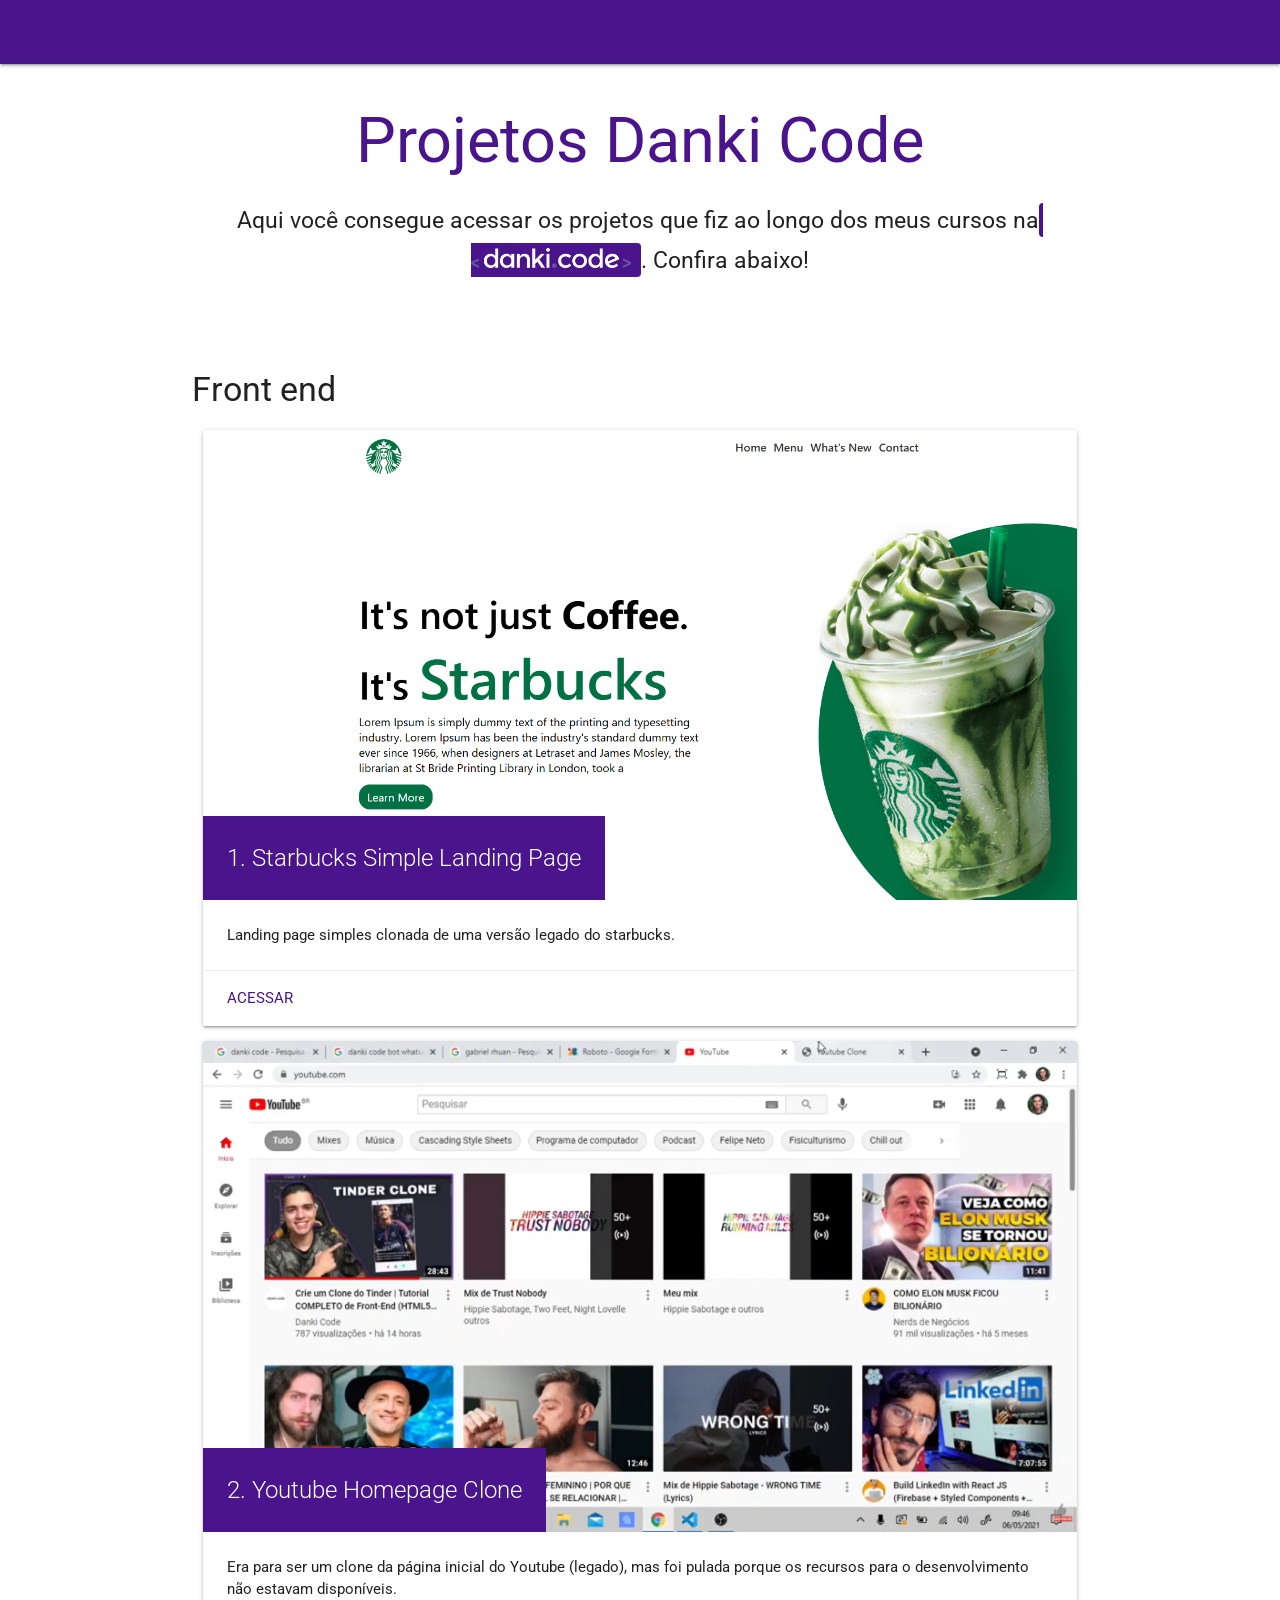
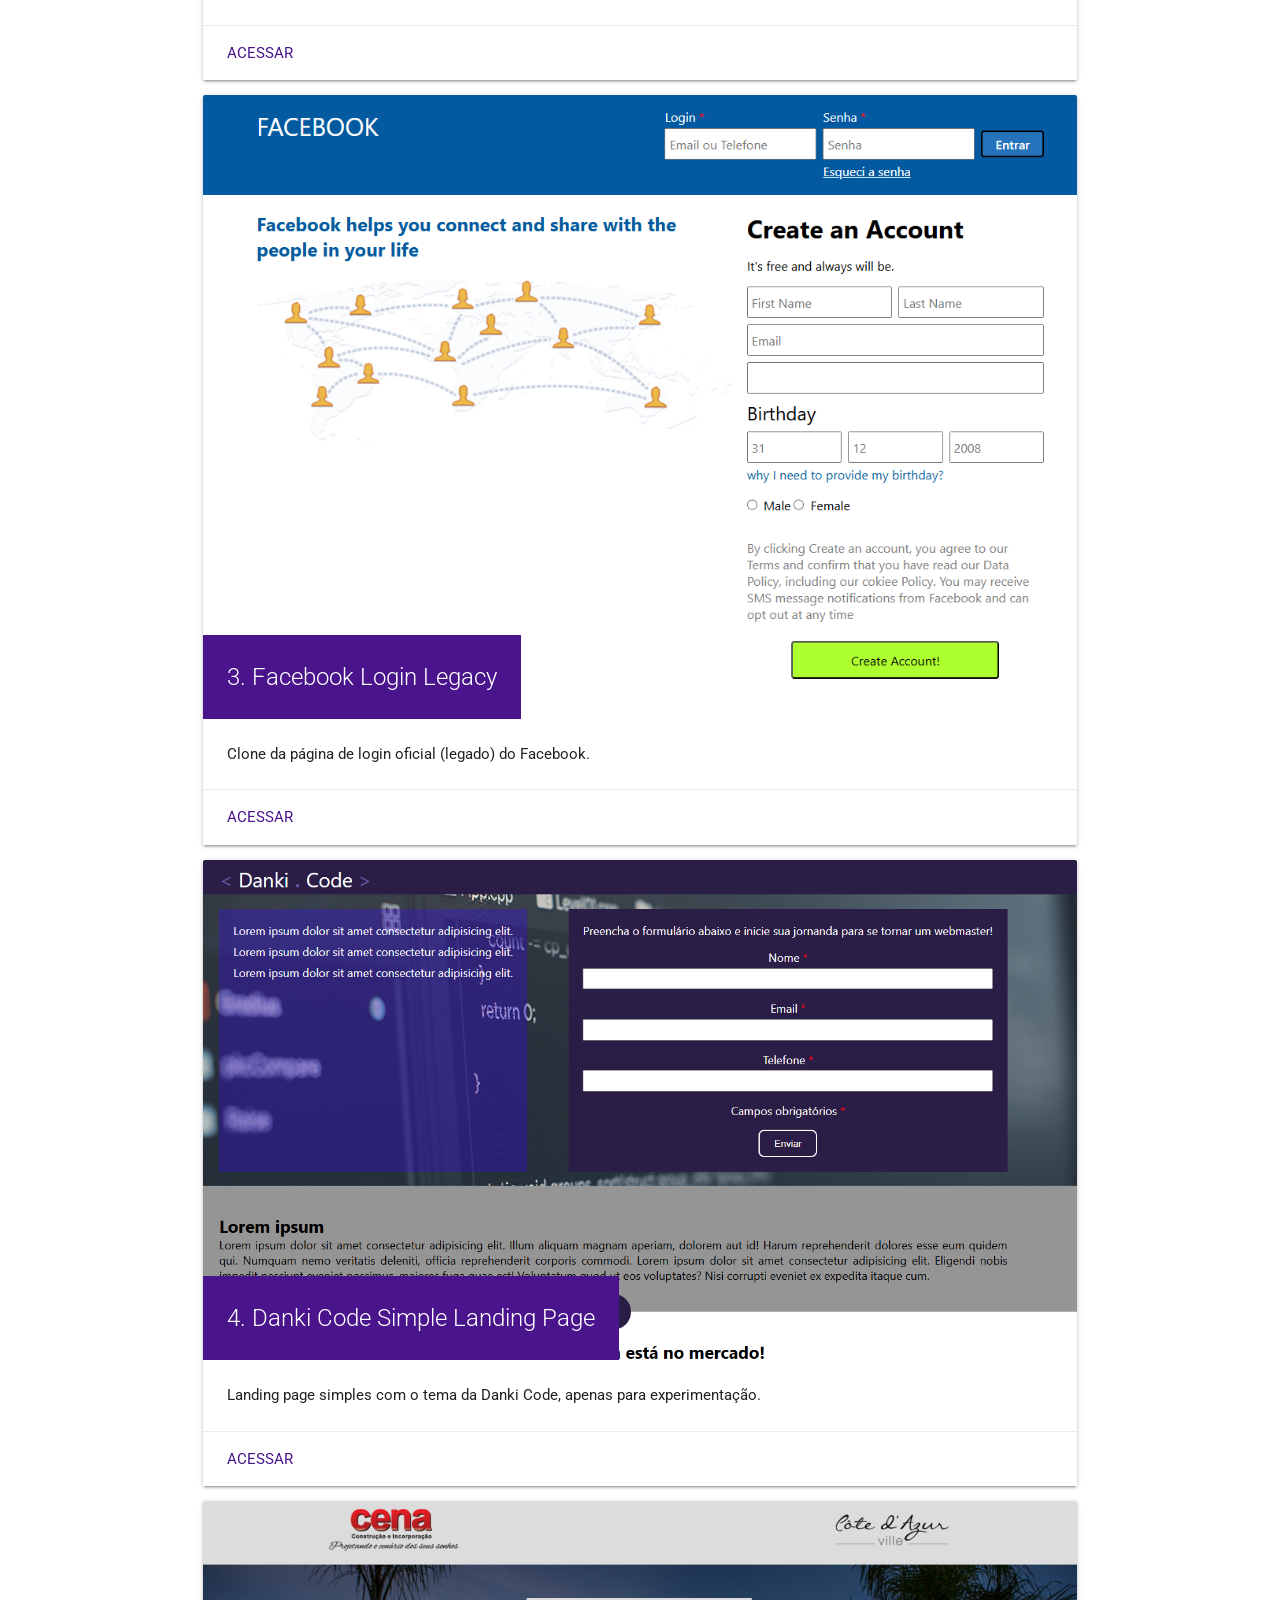
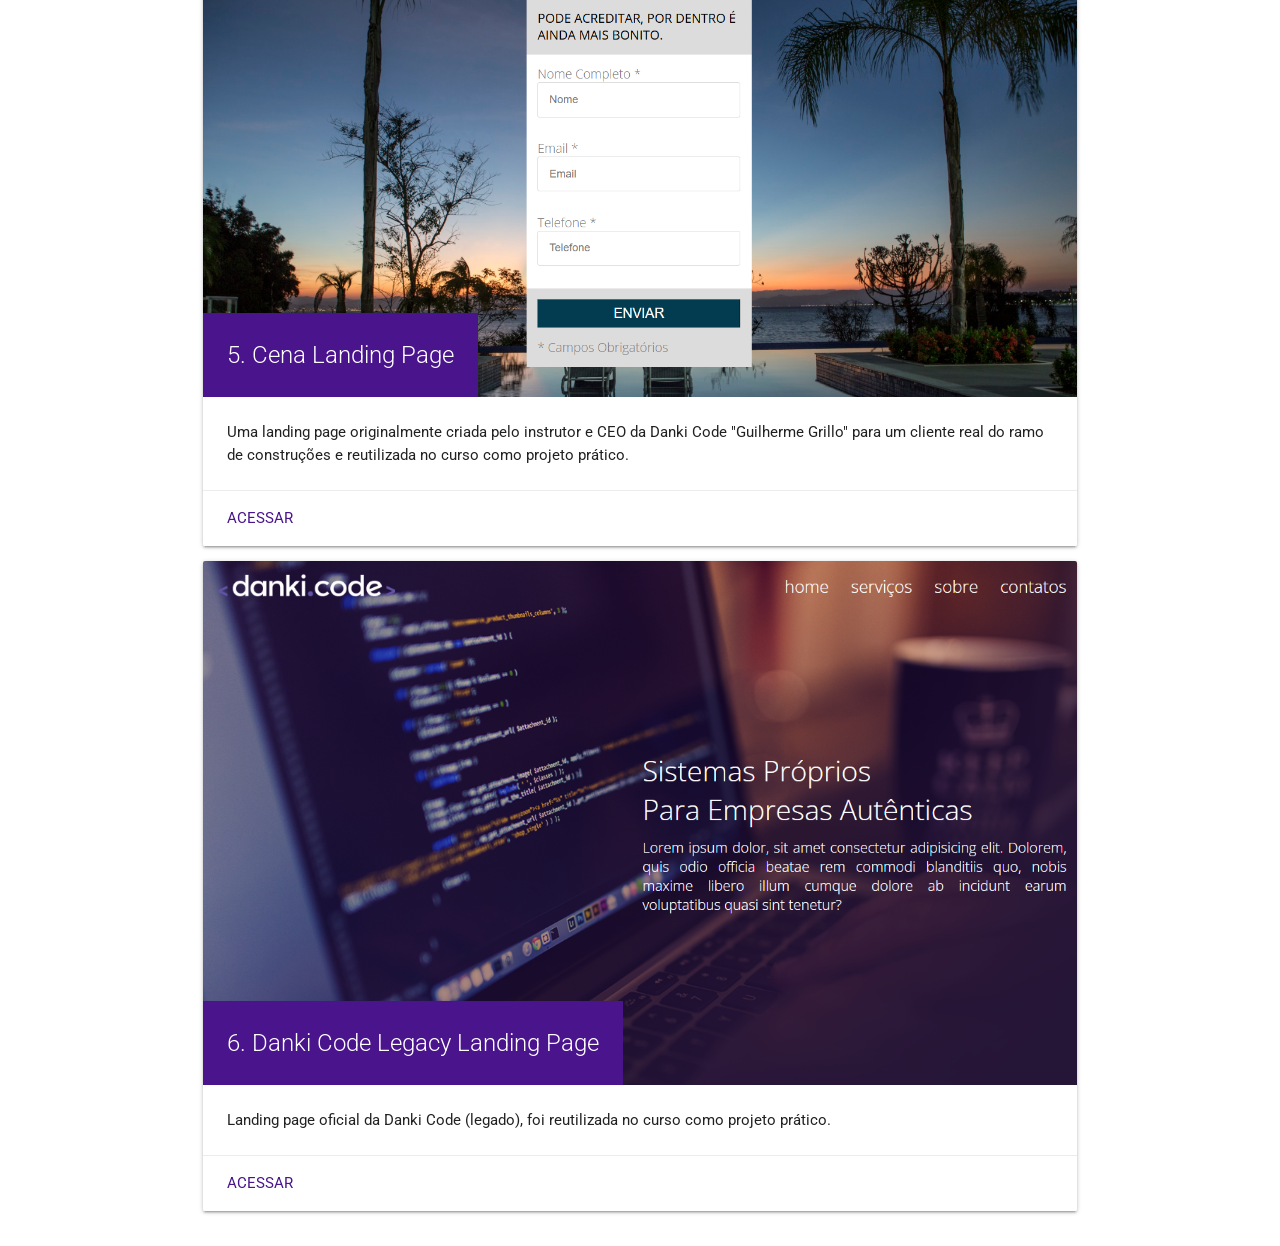
<file: index.html>
<!DOCTYPE html>
<html lang="pt-BR">
<head>
  <meta charset="UTF-8">
  <meta name="viewport" content="width=device-width, initial-scale=1.0">
  <title>Projetos Danki Code</title>
  
  <!--CSS-->
  <link rel="preconnect" href="https://fonts.googleapis.com">
  <link rel="preconnect" href="https://fonts.gstatic.com" crossorigin>
  <link href="https://fonts.googleapis.com/css2?family=Roboto:ital,wght@0,100..900;1,100..900&family=Sour+Gummy:ital,wght@0,100..900;1,100..900&display=swap" rel="stylesheet">
  <link href="https://fonts.googleapis.com/icon?family=Material+Icons" rel="stylesheet">
  <link type="text/css" rel="stylesheet" href="./css/materialize.css"  media="screen,projection"/>
  <link type="text/css" rel="stylesheet" href="./css/style.css"  media="screen,projection"/>
</head>
<body>

  <header>
    <nav class="purple darken-4">
    </nav>
  </header>

  <main>
    <section class="container">
        <h1 class="header center purple-text text-darken-4">Projetos Danki Code</h1>
        <p style="font-size: 1.5rem; line-height: 40px;" class="center">
          Aqui você consegue acessar os projetos que fiz ao longo dos meus cursos na 
          <span style="padding: 4px; border-radius: 4px;" class="purple darken-4 pulse">
            <a href="https://cursos.dankicode.com/" class="brand-logo">
              <img height="20" src="./images/logo-danki.png" alt="Logo da Danki">
            </a>
          </span>
          . Confira abaixo!
        </p>
    </section>

    <br><br>

    <section class="container">
      <h4>Front end</h3>
      <div class="row">
        <div class="col s12 m12">
          <!--card 1-->
          <div class="card hoverable">
            <div class="card-image">
              <img src="images/projeto-1.png">
              <span class="card-title">1. Starbucks Simple Landing Page</span>
            </div>
            <div class="card-content">
              <p>Landing page simples clonada de uma versão legado do starbucks.</p>
            </div>
            <div class="card-action">
              <a href="./Projetos/Front end/starbucks-simple-landing-page/index.html" class="purple-text text-darken-4">Acessar</a>
            </div>
          </div>
          <!--card 2-->
          <div class="card hoverable">
            <div class="card-image">
              <img src="images/projeto-2.png">
              <span class="card-title">2. Youtube Homepage Clone</span>
            </div>
            <div class="card-content">
              <p>Era para ser um clone da página inicial do Youtube (legado), mas foi pulada porque os recursos para o desenvolvimento não estavam disponíveis.</p>
            </div>
            <div class="card-action">
              <a href="#" class="purple-text text-darken-4">Acessar</a>
            </div>
          </div>
          <!--card 3-->
          <div class="card hoverable">
            <div class="card-image">
              <img src="images/projeto-3.png">
              <span class="card-title">3. Facebook Login Legacy</span>
            </div>
            <div class="card-content">
              <p>Clone da página de login oficial (legado) do Facebook.</p>
            </div>
            <div class="card-action">
              <a href="./Projetos/Front end/facebook-login-legacy/index.html" class="purple-text text-darken-4">Acessar</a>
            </div>
          </div>
          <!--card 4-->
          <div class="card hoverable">
            <div class="card-image">
              <img src="images/projeto-4.png">
              <span class="card-title">4. Danki Code Simple Landing Page</span>
            </div>
            <div class="card-content">
              <p>Landing page simples com o tema da Danki Code, apenas para experimentação.</p>
            </div>
            <div class="card-action">
              <a href="./Projetos/Front end/danki-code-simple-landing-page/index.html" class="purple-text text-darken-4">Acessar</a>
            </div>
          </div>
          <!--card 5-->
          <div class="card hoverable">
            <div class="card-image">
              <img src="images/projeto-5.png">
              <span class="card-title">5. Cena Landing Page</span>
            </div>
            <div class="card-content">
              <p>Uma landing page originalmente criada pelo instrutor e CEO da Danki Code "Guilherme Grillo" para um cliente real do ramo de construções e reutilizada no curso como projeto prático.</p>
            </div>
            <div class="card-action">
              <a href="./Projetos/Front end/cena-landing-page/index.html" class="purple-text text-darken-4">Acessar</a>
            </div>
          </div>
          <!--card 6-->
          <div class="card hoverable">
            <div class="card-image">
              <img src="images/projeto-6.png">
              <span class="card-title">6. Danki Code Legacy Landing Page</span>
            </div>
            <div class="card-content">
              <p>Landing page oficial da Danki Code (legado), foi reutilizada no curso como projeto prático.</p>
            </div>
            <div class="card-action">
              <a href="./Projetos/Front end/danki-code-legacy-landing-page/index.html" class="purple-text text-darken-4">Acessar</a>
            </div>
          </div>
          <!--card 7 (incabado ainda)-->
          <!--
            <div class="card hoverable">
              <div class="card-image">
                <img src="images/projeto-7.png">
                <span class="card-title">7. Fernanda Varella Landing Page</span>
              </div>
              <div class="card-content">
                <p>Landing Page real criada pelo instrutor e CEO da Danki Code "Guilherme Grillo" para um cliente real do ramo de saúde bucal.</p>
              </div>
              <div class="card-action">
                <a href="./Projetos/Front end/fernanda-varella-landing-page/index.html" class="purple-text text-darken-4">Acessar</a>
              </div>
            </div>
          -->
        </div>
      </div>
    </section>

  </main>

  <!--JS-->
  <script type="text/javascript" src="js/materialize.js"></script>
  <script src="./js/init.js"></script>
</body>
</html>
</file>
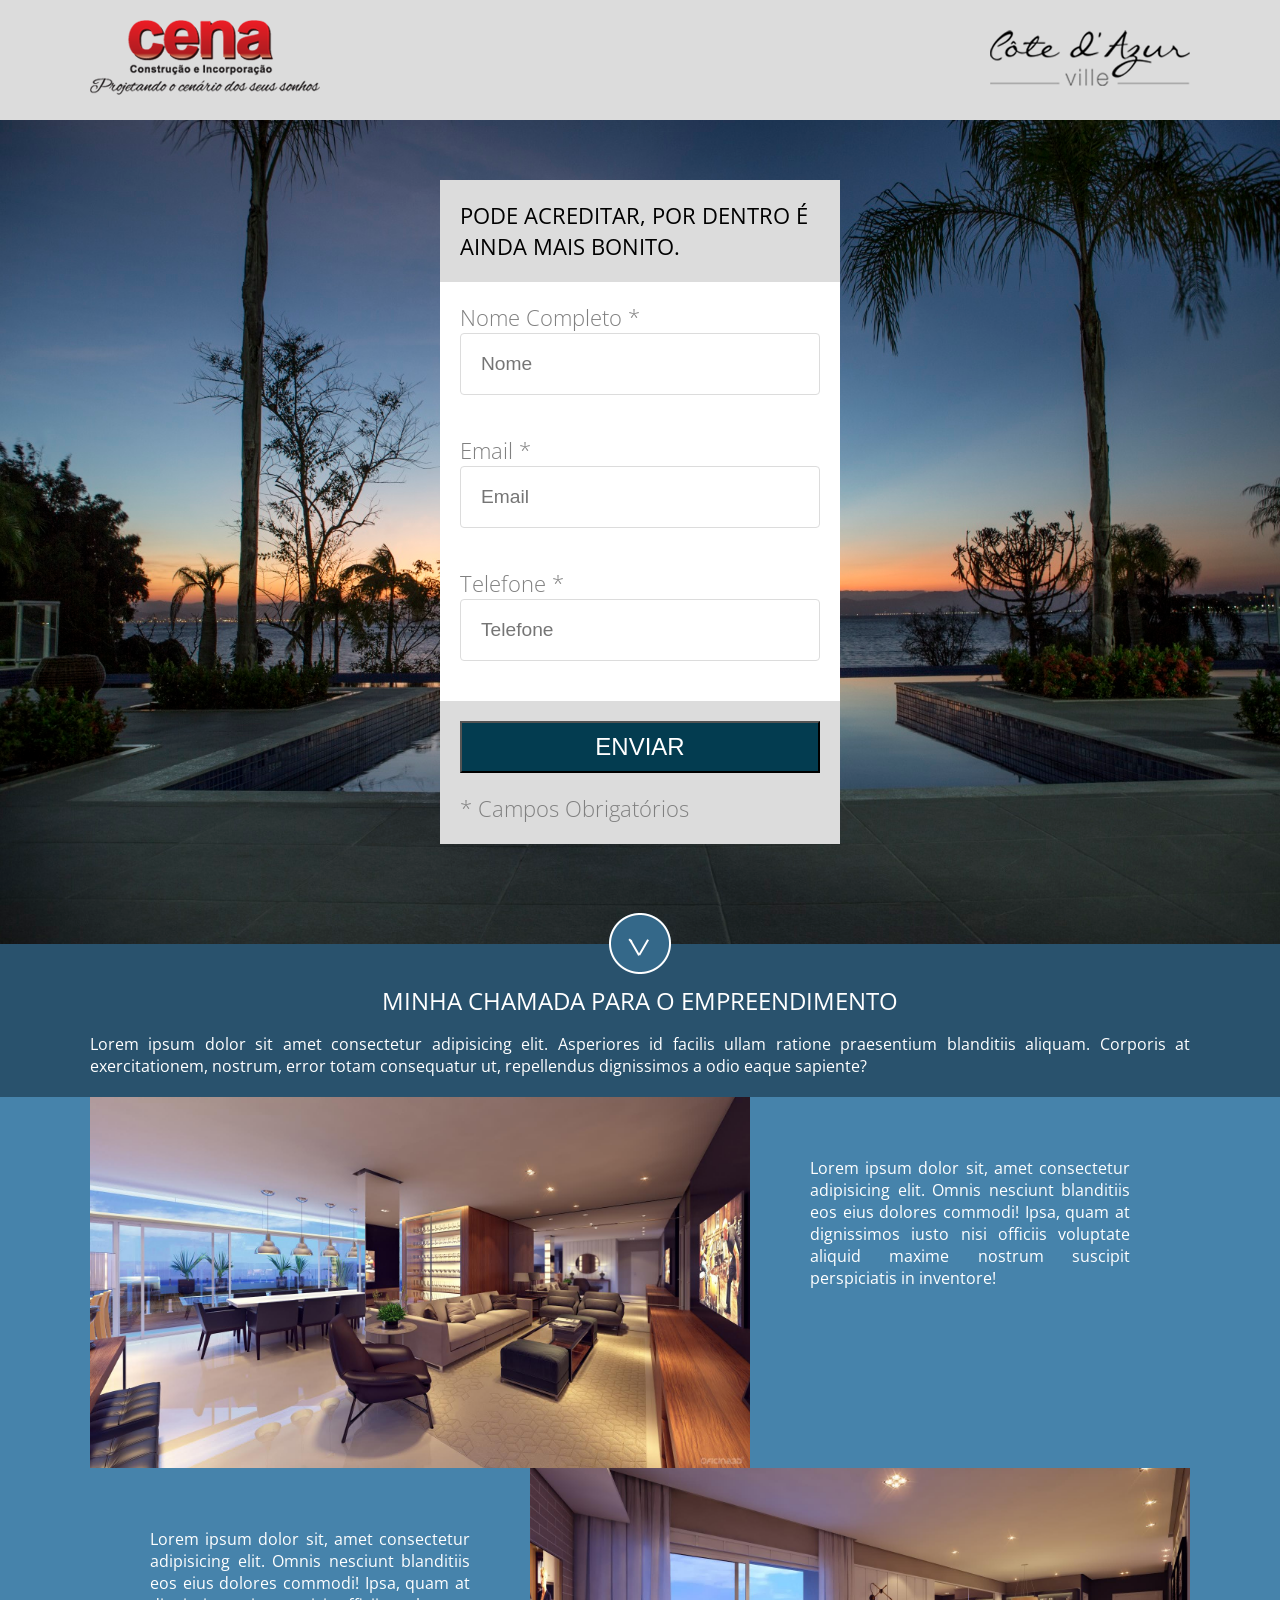
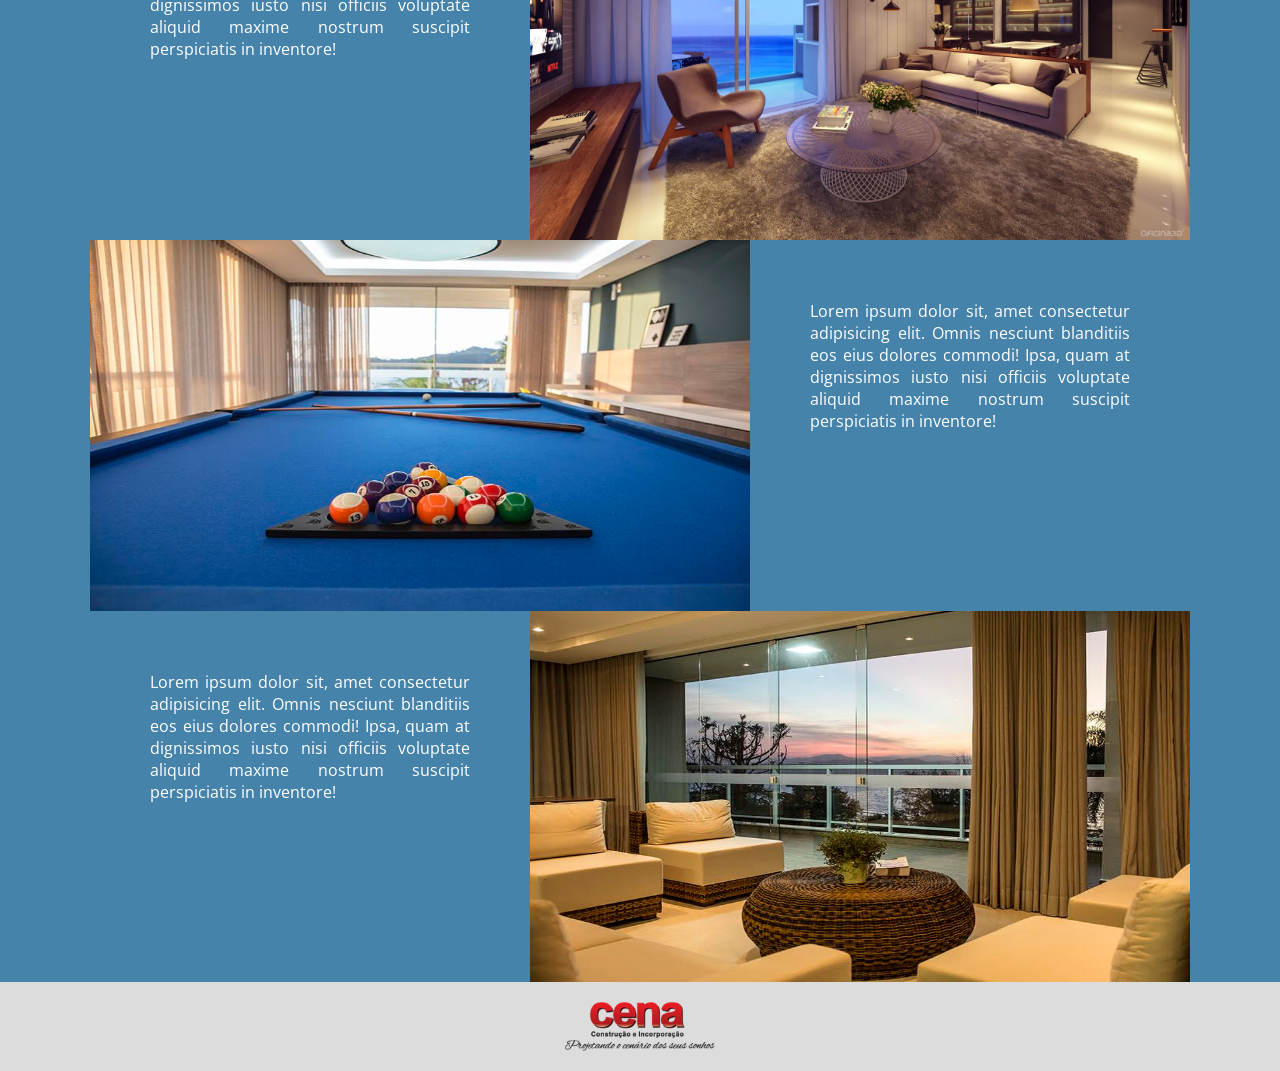
<file: Front end/cena-landing-page/index.html>
<!DOCTYPE html>
<html lang="pt-BR">
<head>
    <meta charset="UTF-8">
    <meta name="viewport" content="width=device-width, initial-scale=1.0">
    <link rel="stylesheet" href="./css/style.css">
    <!--Author-->
    <meta name="author" content="Fernando Lima">
    <!--Custom font-->
    <link rel="preconnect" href="https://fonts.googleapis.com">
    <link rel="preconnect" href="https://fonts.gstatic.com" crossorigin>
    <link href="https://fonts.googleapis.com/css2?family=Open+Sans:ital,wght@0,300..800;1,300..800&display=swap" rel="stylesheet">
    <!--Custom font end-->
    <title>Cena — Construção e Incorporação</title>
</head>
<body>
    <header>
        <div class="header-center">
            <a href="#"><img src="./imagens/logo1.png" alt="Logo da empresa Cena."></a>
            <a href="#"><img src="./imagens/logo2.png" alt="Logo do condomínio Côte d'Azur" lang="fr"></a>
        </div>
    </header>

    <main>
        <section class="form-section">
            <form action="#" method="post">
                <header>
                    <h1>PODE ACREDITAR, POR DENTRO É AINDA MAIS BONITO.</h1>
                </header>
                <fieldset>
                    <div class="form-group">
                        <label for="name">Nome Completo <span class="Required">*</span></label>
                        <input type="text" name="name" id="name" placeholder="Nome" Required>
                    </div>
                    <div class="form-group">
                        <label for="email">Email <span class="Required">*</span></label>
                        <input type="email" name="email" id="email" placeholder="Email" Required>
                    </div>
                    <div class="form-group">
                        <label for="tel">Telefone <span class="Required">*</span></label>
                        <input type="tel" name="tel" id="tel" placeholder="Telefone" Required>
                    </div>
                </fieldset>
                <footer>
                    <button type="submit">ENVIAR</button>
                    <p><Span class="required">*</Span> Campos Obrigatórios</p>
                </footer>
            </form>
        </section>
        <section class="cta-section">
            <div class="cta-section-center">
                <img src="./imagens/arrow.png" alt="Seta apontada para texto destacado.">
                <h2>MINHA CHAMADA PARA O EMPREENDIMENTO</h2>
                <p>Lorem ipsum dolor sit amet consectetur adipisicing elit. Asperiores id facilis ullam ratione praesentium blanditiis aliquam. Corporis at exercitationem, nostrum, error totam consequatur ut, repellendus dignissimos a odio eaque sapiente?</p>
            </div>
        </section>
        <section class="backdrop-section">
            <div class="backdrop-section-center">
                <div class="backdrop-group">
                <img src="./imagens/mosaico1.jpg" alt="">
                <p>Lorem ipsum dolor sit, amet consectetur adipisicing elit. Omnis nesciunt blanditiis eos eius dolores commodi! Ipsa, quam at dignissimos iusto nisi officiis voluptate aliquid maxime nostrum suscipit perspiciatis in inventore!</p>
            </div>
            <div class="backdrop-group">
                <img src="./imagens/mosaico2.jpg" alt="">
                <p>Lorem ipsum dolor sit, amet consectetur adipisicing elit. Omnis nesciunt blanditiis eos eius dolores commodi! Ipsa, quam at dignissimos iusto nisi officiis voluptate aliquid maxime nostrum suscipit perspiciatis in inventore!</p>
            </div>
            <div class="backdrop-group">
                <img src="./imagens/mosaico3.jpg" alt="">
                <p>Lorem ipsum dolor sit, amet consectetur adipisicing elit. Omnis nesciunt blanditiis eos eius dolores commodi! Ipsa, quam at dignissimos iusto nisi officiis voluptate aliquid maxime nostrum suscipit perspiciatis in inventore!</p>
            </div>
            <div class="backdrop-group">
                <img src="./imagens/mosaico4.jpg" alt="">
                <p>Lorem ipsum dolor sit, amet consectetur adipisicing elit. Omnis nesciunt blanditiis eos eius dolores commodi! Ipsa, quam at dignissimos iusto nisi officiis voluptate aliquid maxime nostrum suscipit perspiciatis in inventore!</p>
            </div>
            </div>
        </section>
    </main>
    <footer>
        <img src="./imagens/logo1.png" alt="Logo da construtora Cena.">
    </footer>
</body>
</html>
</file>
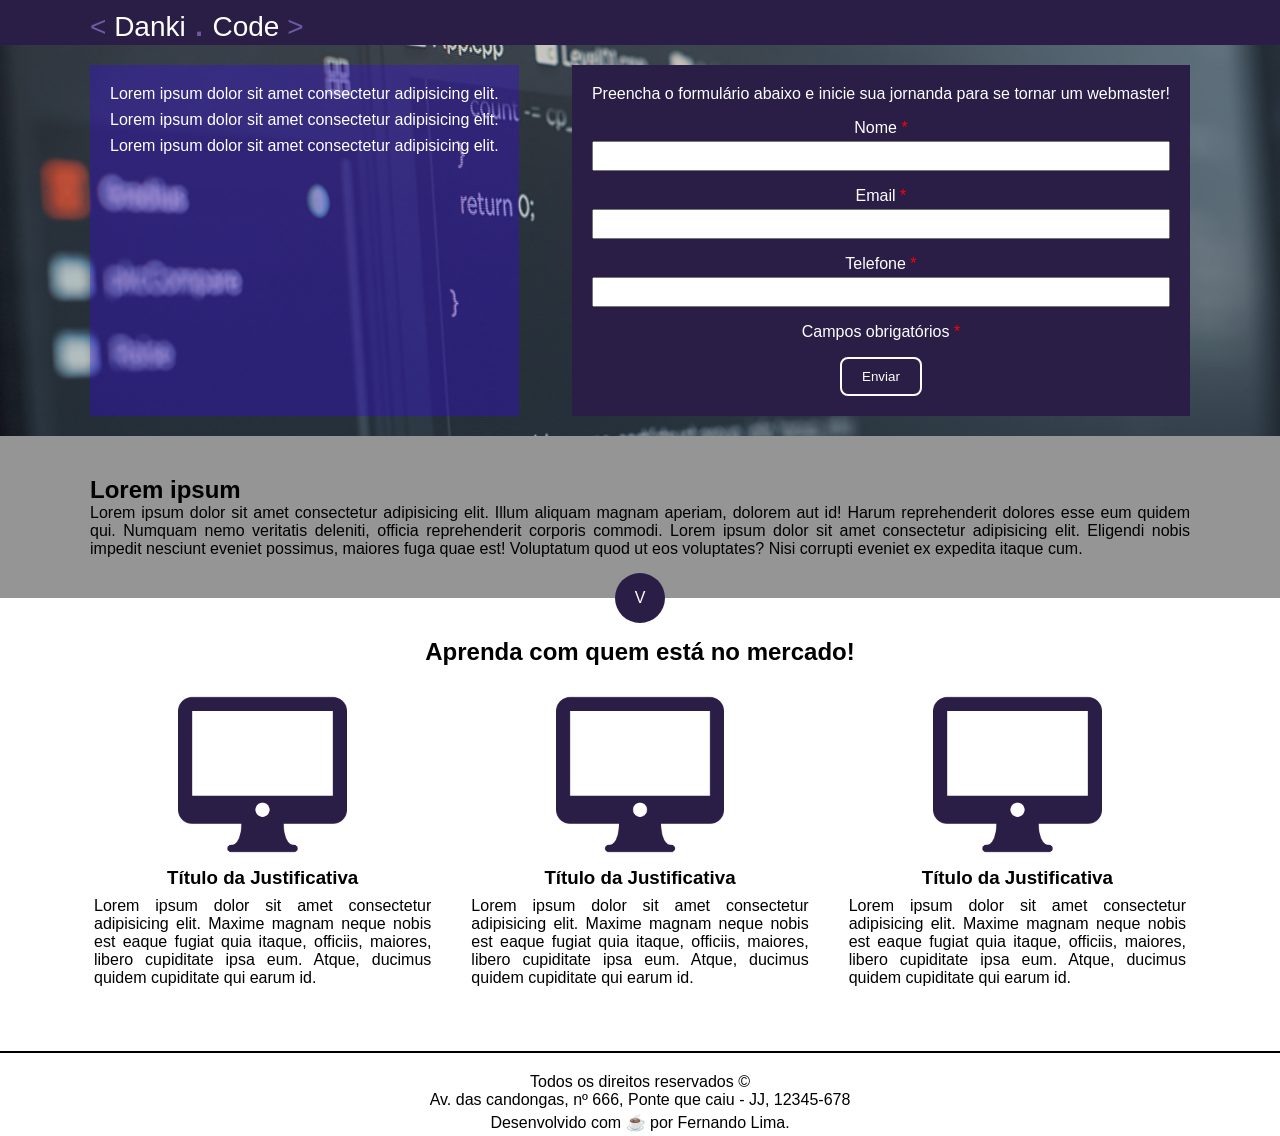
<file: Front end/danki-code-simple-landing-page/index.html>
<!DOCTYPE html>
<html lang="pt-BR">
<head>
    <meta charset="UTF-8">
    <meta name="viewport" content="width=device-width, initial-scale=1.0">
    <meta name="author" content="Fernando Lima">
    <title>Danki Code Simple Landing Page</title>
    <link rel="stylesheet" href="./css/style.css">
</head>
<body>
    <!--HEADER-->
    <header>
        <a href="#">
            <div class="logo">
                <span class="purple-text">&lt;</span>
                    Danki
                <span class="purple-text logo-point">.</span>
                    Code
                <span class="purple-text">&gt;</span>
            </div>
        </a>
    </header>
    <!--MAIN-->
    <main>
        <!--BACKGROUND-->
        <section class="background">
            <div class="background-content">
                <div class="texts">
                <ul>
                    <li>Lorem ipsum dolor sit amet consectetur adipisicing elit. </li>
                    <li>Lorem ipsum dolor sit amet consectetur adipisicing elit. </li>
                    <li>Lorem ipsum dolor sit amet consectetur adipisicing elit. </li>
                </ul>
            </div>
            <form action="#" method="post">
                <div class="form-header">
                    <p>Preencha o formulário abaixo e inicie sua jornanda para se tornar um webmaster!</p>
                </div>
                <!--Nome-->
                <div class="form-group">
                    <label for="name">Nome <span class="required">*</span></label>
                    <input type="text" name="name" id="name" required>
                </div>
                <!--Email-->
                <div class="form-group">
                    <label for="email">Email <span class="required">*</span></label>
                    <input type="email" name="email" id="email" required>
                </div>
                <!--Telefone-->
                <div class="form-group">
                    <label for="phone">Telefone <span class="required">*</span></label>
                    <input type="tel" name="phone" id="phone" required>
                </div>
                <div class="form-footer">
                    <p>Campos obrigatórios <span>*</span></p>
                </div>
                <div class="form-actions">
                    <button type="submit" name="submit" value="enviar">Enviar</button>
                </div>
            </form>
            </div>
        </section>
        <!--CTA-->
        <section>
            <div class="cta">
                <h2>Lorem ipsum</h2>
                <p>Lorem ipsum dolor sit amet consectetur adipisicing elit. Illum aliquam magnam aperiam, dolorem aut id! Harum reprehenderit dolores esse eum quidem qui. Numquam nemo veritatis deleniti, officia reprehenderit corporis commodi.
                    Lorem ipsum dolor sit amet consectetur adipisicing elit. Eligendi nobis impedit nesciunt eveniet possimus, maiores fuga quae est! Voluptatum quod ut eos voluptates? Nisi corrupti eveniet ex expedita itaque cum.
                </p>
                <div class="down-arrow">
                    <p>V</p>
                </div>
            </div>
        </section>
        <!--JUSTIFICATIONS-->
        <section>
            <div class="justification">
                <div class="justification-header">
                    <h2>Aprenda com quem está no mercado!</h2>
                </div>
                <div class="justification-content">
                    <div class="justification-group">
                        <img src="./images/imac.png" alt="Ícone de computador">
                        <h3>Título da Justificativa</h3>
                        <p>Lorem ipsum dolor sit amet consectetur adipisicing elit. Maxime magnam neque nobis est eaque fugiat quia itaque, officiis, maiores, libero cupiditate ipsa eum. Atque, ducimus quidem cupiditate qui earum id.</p>
                    </div>
                    <div class="justification-group">
                        <img src="./images/imac.png" alt="Ícone de computador">
                        <h3>Título da Justificativa</h3>
                        <p>Lorem ipsum dolor sit amet consectetur adipisicing elit. Maxime magnam neque nobis est eaque fugiat quia itaque, officiis, maiores, libero cupiditate ipsa eum. Atque, ducimus quidem cupiditate qui earum id.</p>
                    </div>
                    <div class="justification-group">
                        <img src="./images/imac.png" alt="Ícone de computador">
                        <h3>Título da Justificativa</h3>
                        <p>Lorem ipsum dolor sit amet consectetur adipisicing elit. Maxime magnam neque nobis est eaque fugiat quia itaque, officiis, maiores, libero cupiditate ipsa eum. Atque, ducimus quidem cupiditate qui earum id.</p>
                    </div>
                </div>
            </div>
        </section>
    </main>
    <!--FOOTER-->
    <footer>
        <p>Todos os direitos reservados ©</p>
        <p>Av. das candongas, nº 666, Ponte que caiu - JJ, 12345-678</p>
        <p style="padding: 4px;">Desenvolvido com ☕ por Fernando Lima.</p>
    </footer>
</body>
</html>
</file>
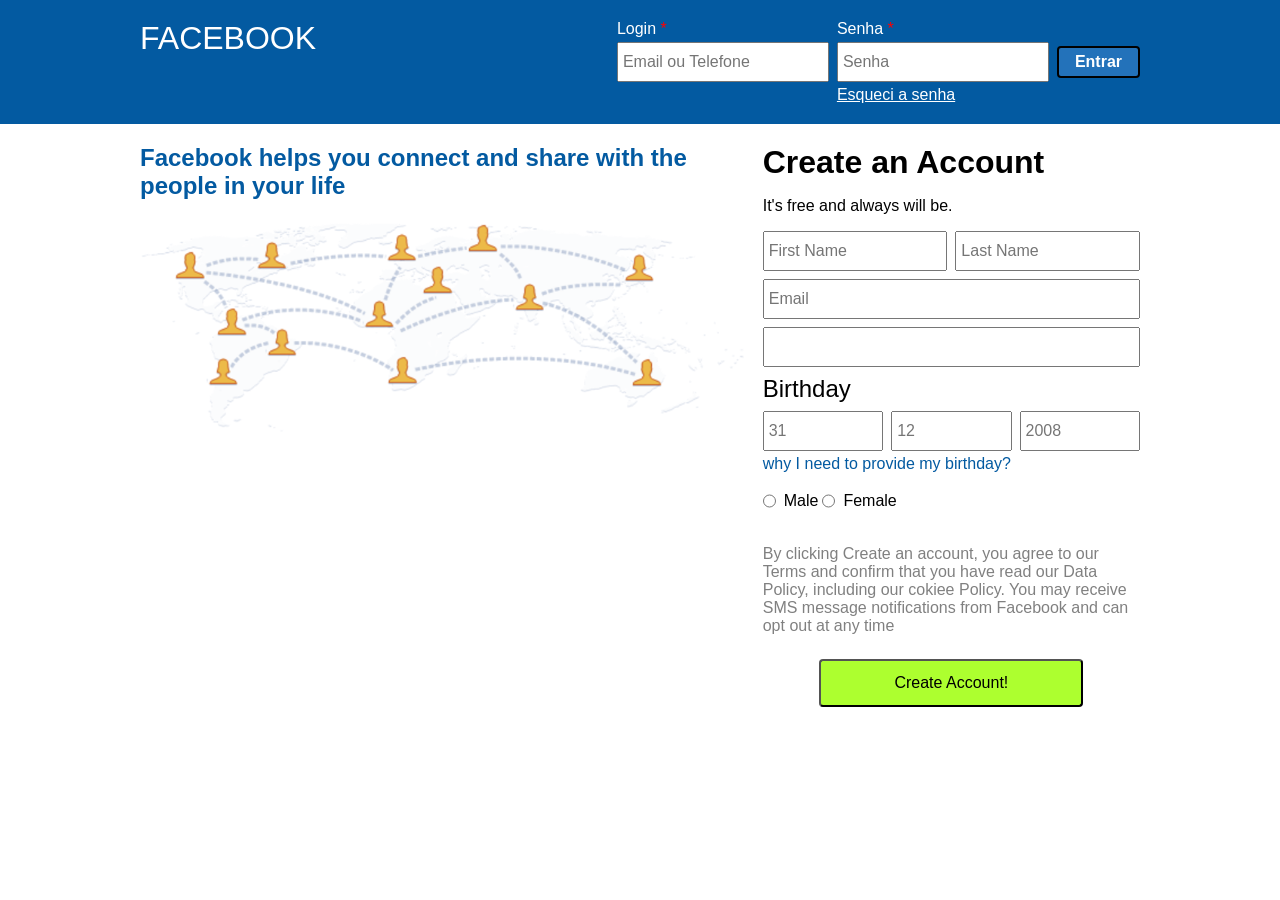
<file: Front end/facebook-login-legacy/index.html>
<!DOCTYPE html>
<html lang="pt-BR">
  
<head>
  <meta name="author" content="Fernando Lima" />
  <meta charset="UTF-8">
  <meta name="viewport" content="width=device-width, initial-scale=1">
  <title>Facebook Login Legacy</title>
  <link rel="stylesheet" href="./css/style.css">
</head>

<body>
  <header>
    <div class="center">
      <a href="#">FACEBOOK</a>
      <form action="#" name="login-form" method="post" accept-charset="utf-8">
        <div class="grid">
          <!--LOGIN-->
          <div class="form-group">
            <label for="username">Login <span class="required">*</span></label>
            <input type="text" name="username" id="username" placeholder="Email ou Telefone" required />
          </div>
          <!--PASSWORD-->
          <div class="form-group pass">
            <label for="password">Senha <span class="required">*</span></label>
            <input type="password" name="password" id="password" placeholder="Senha" required />
            <a href="#">Esqueci a senha</a>
          </div>
        </div>
        <!--ACTIONS-->
        <div class="form-group-actions">
          <button type="submit">Entrar</button>
        </div>
      </form>
    </div>
  </header>
  
  <main class="center">
    <!--HERO SECTION-->
    <section> 
      <div class="hero">
        <h1>Facebook helps you connect and share with the people in your life</h1>
        <img src="./images/networking-sample.png" alt="" />
      </div> 
    </section>
    <!--SIGNUP-->
    <section>
      <div class="center">
        <div class="sign-up">
          <h2>Create an Account</h2>
          <p>It's free and always will be.</p>
          <form action="#" method="post" accept-charset="utf-8">
            <!--FNAME AND LNAME-->
            <div class="form-group name">
              <input type="text" name="first-name" id="first-name" placeholder="First Name" required>
              <input type="text" name="last-name" id="last-name" placeholder="Last Name" required/>
            </div>
            <!--EMAIL-->
            <div class="form-group">
              <input type="email" name="email" id="email" placeholder="Email" required/>
            </div>
            <!--PASSWORD-->
            <div class="form-group">
              <input type="password" name="newPassword" id="newPassword" required/>
            </div>
            <!--BIRTHDAY-->
            <fieldset class="birthday-fieldset">
              <legend>Birthday</legend>
              
              <div class="form-group birthday">
              <div class="birthday-fields">
                <input type="number" name="day" id="day" min="1" max="31" placeholder="31" required/>
                <input type="number" name="month" id="month" min="1" max="12" placeholder="12" required/>
                <input type="number" name="year" id="year" min="1990" max="2008" placeholder="2008" />
              </div>
              <a href="#">why I need to provide my birthday?</a>
            </div>
              
            </fieldset>
            <!--GENDER-->
            <div class="form-group radio">
              <div class="radio-group">
                <input type="radio" name="gender" id="male" Value="Male">
                <label for="male">Male</label>
              </div>
              <div class="radio-group">
                <input type="radio" name="gender" id="female" value="Female">
                <label for="female">Female</label>
              </div>
            </div>
            <div class="form-group confirmation">
              <p>By clicking Create an account, you agree to our Terms and confirm that you have read our Data Policy, including our cokiee Policy. You may receive SMS message notifications from Facebook and can opt out at any time</p>
            </div>
            <div class="form-group actions">
              <button type="submit">Create Account!</button>
            </div>
          </form>
        </div>
      </div>
    </section>
  </main>
  
</body>

</html>
</file>
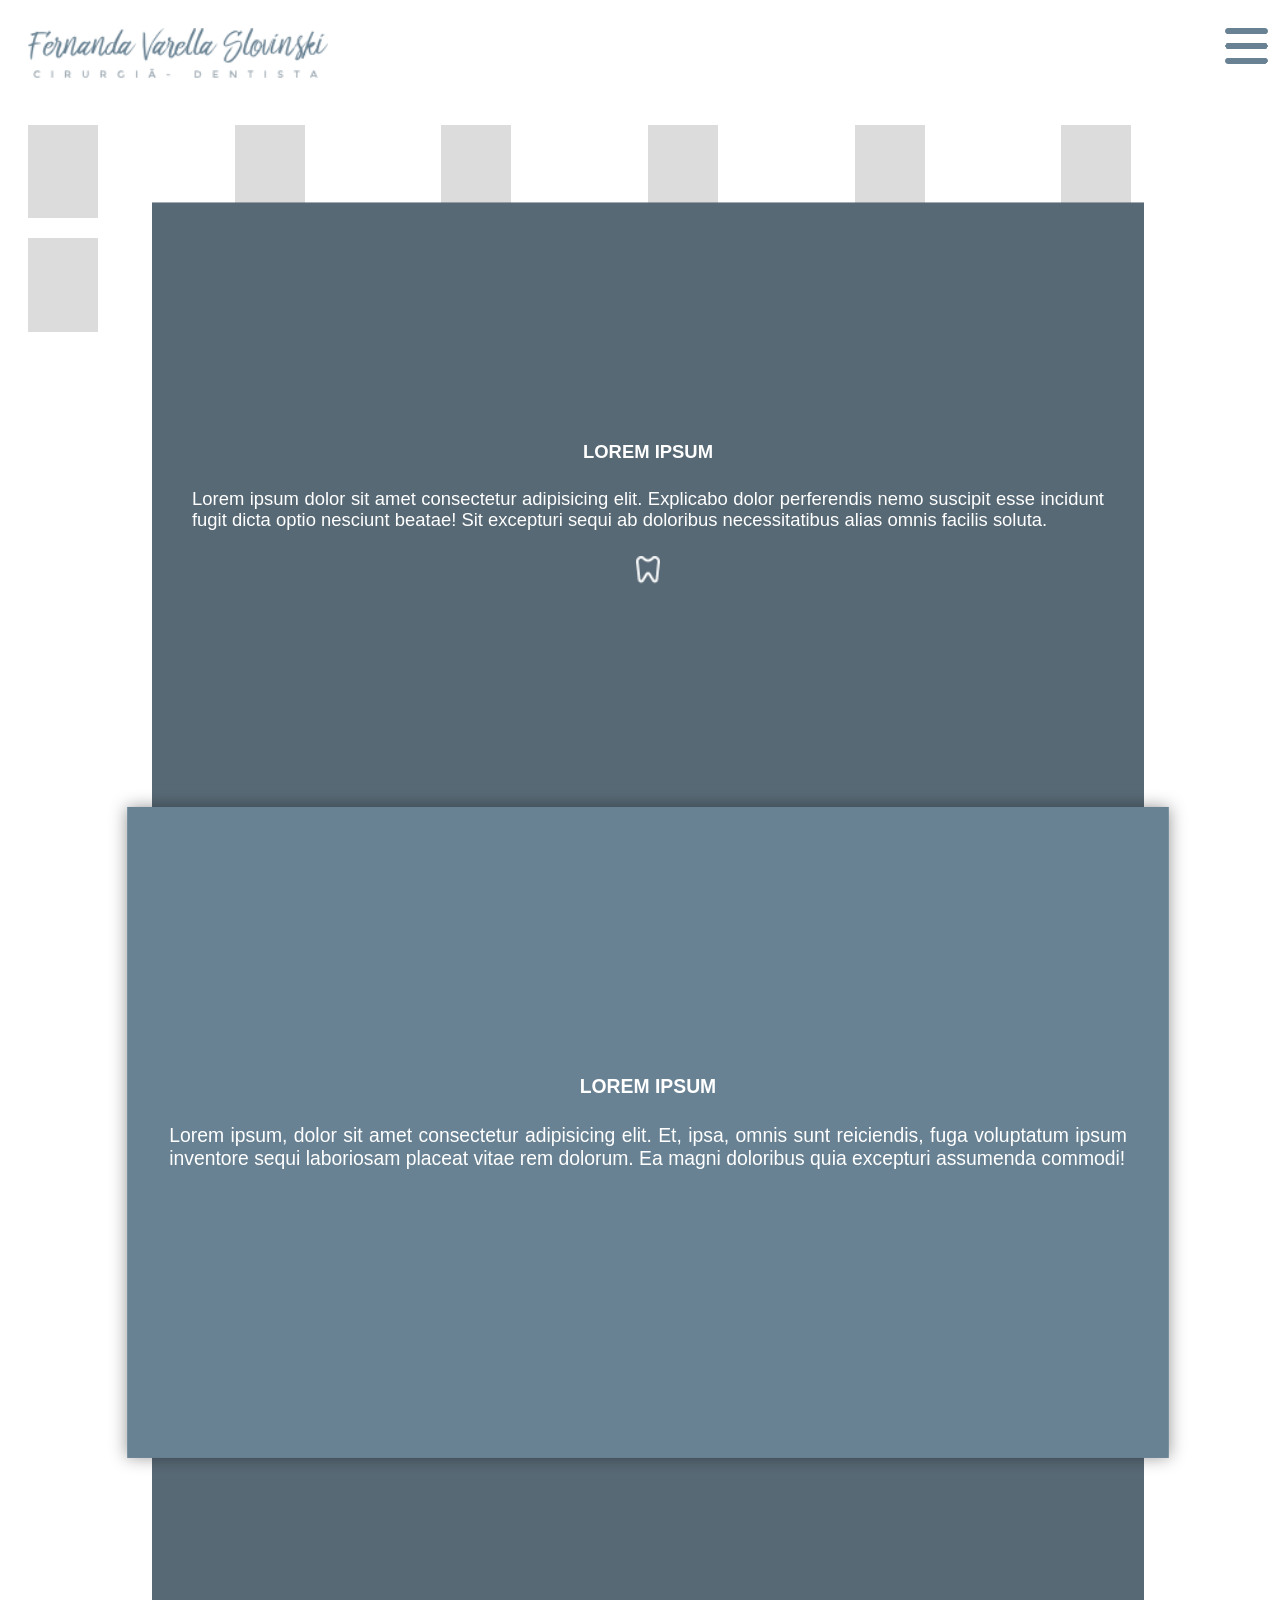
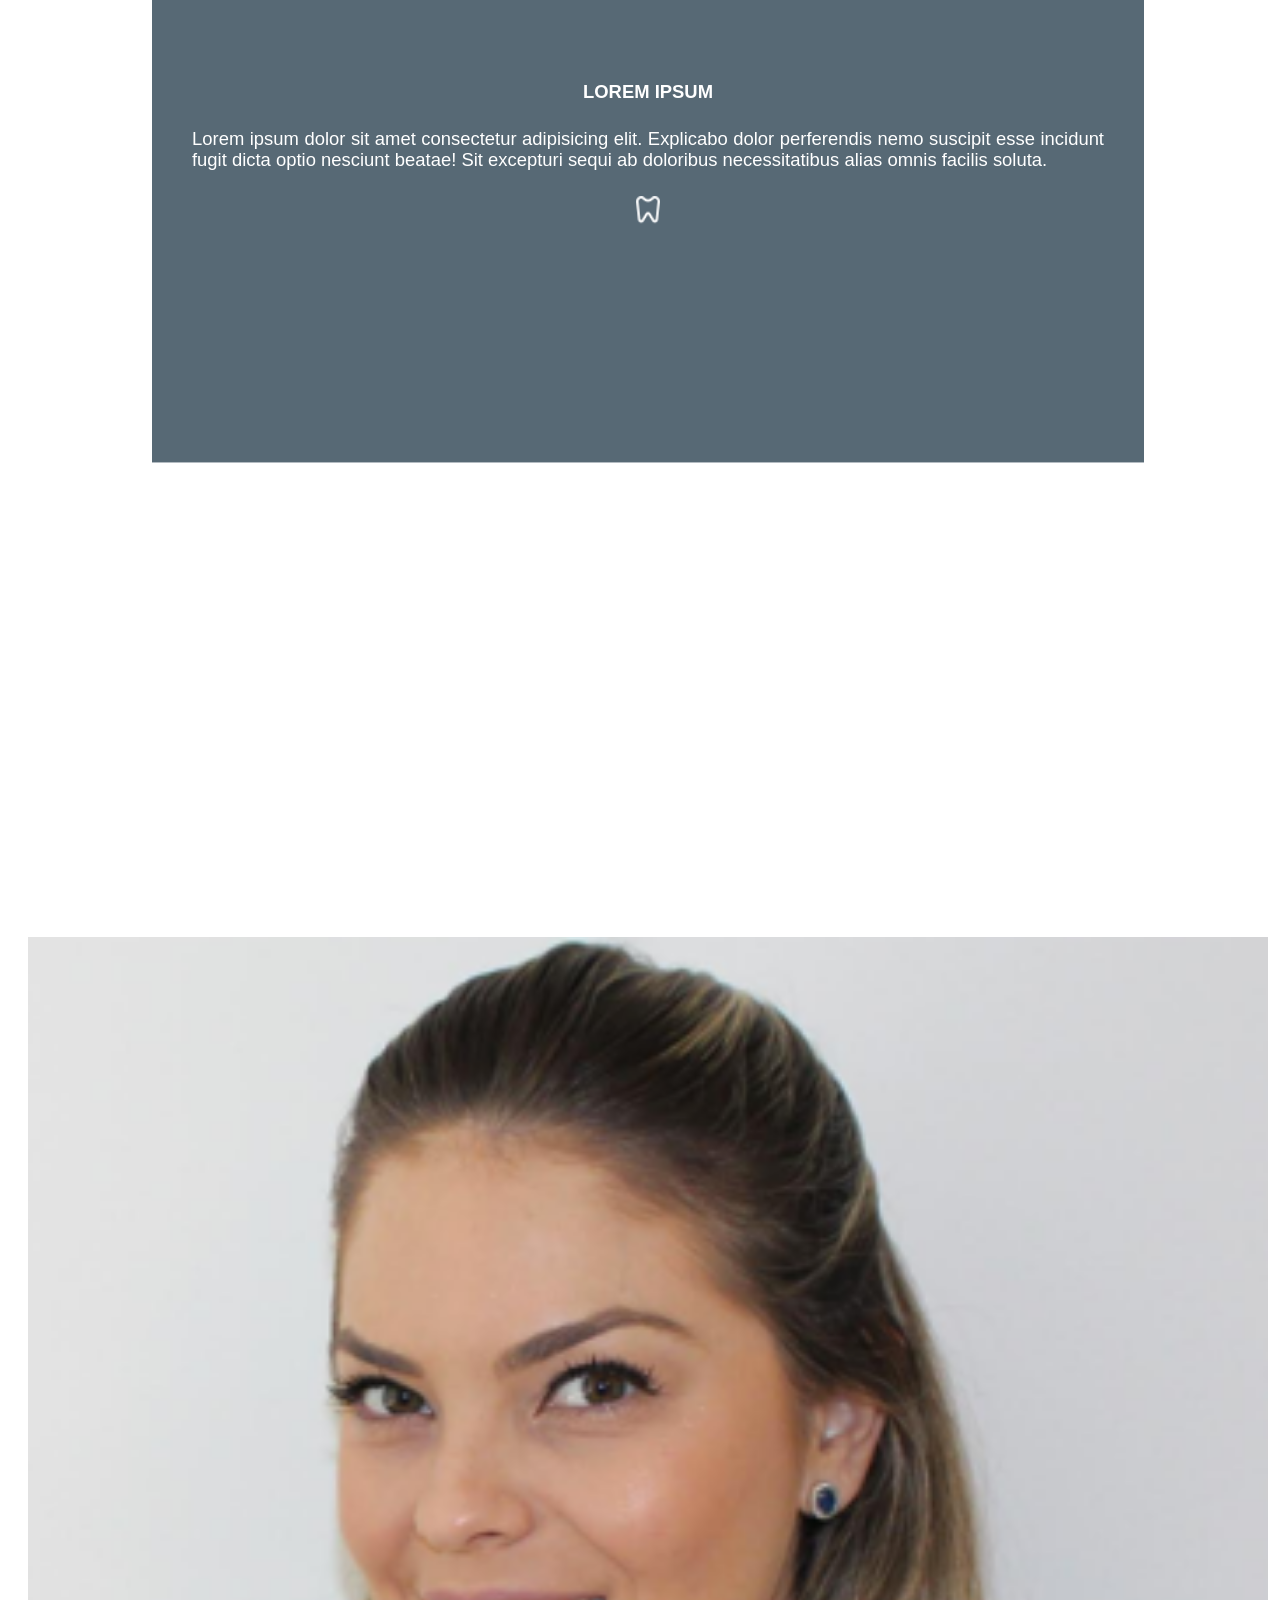
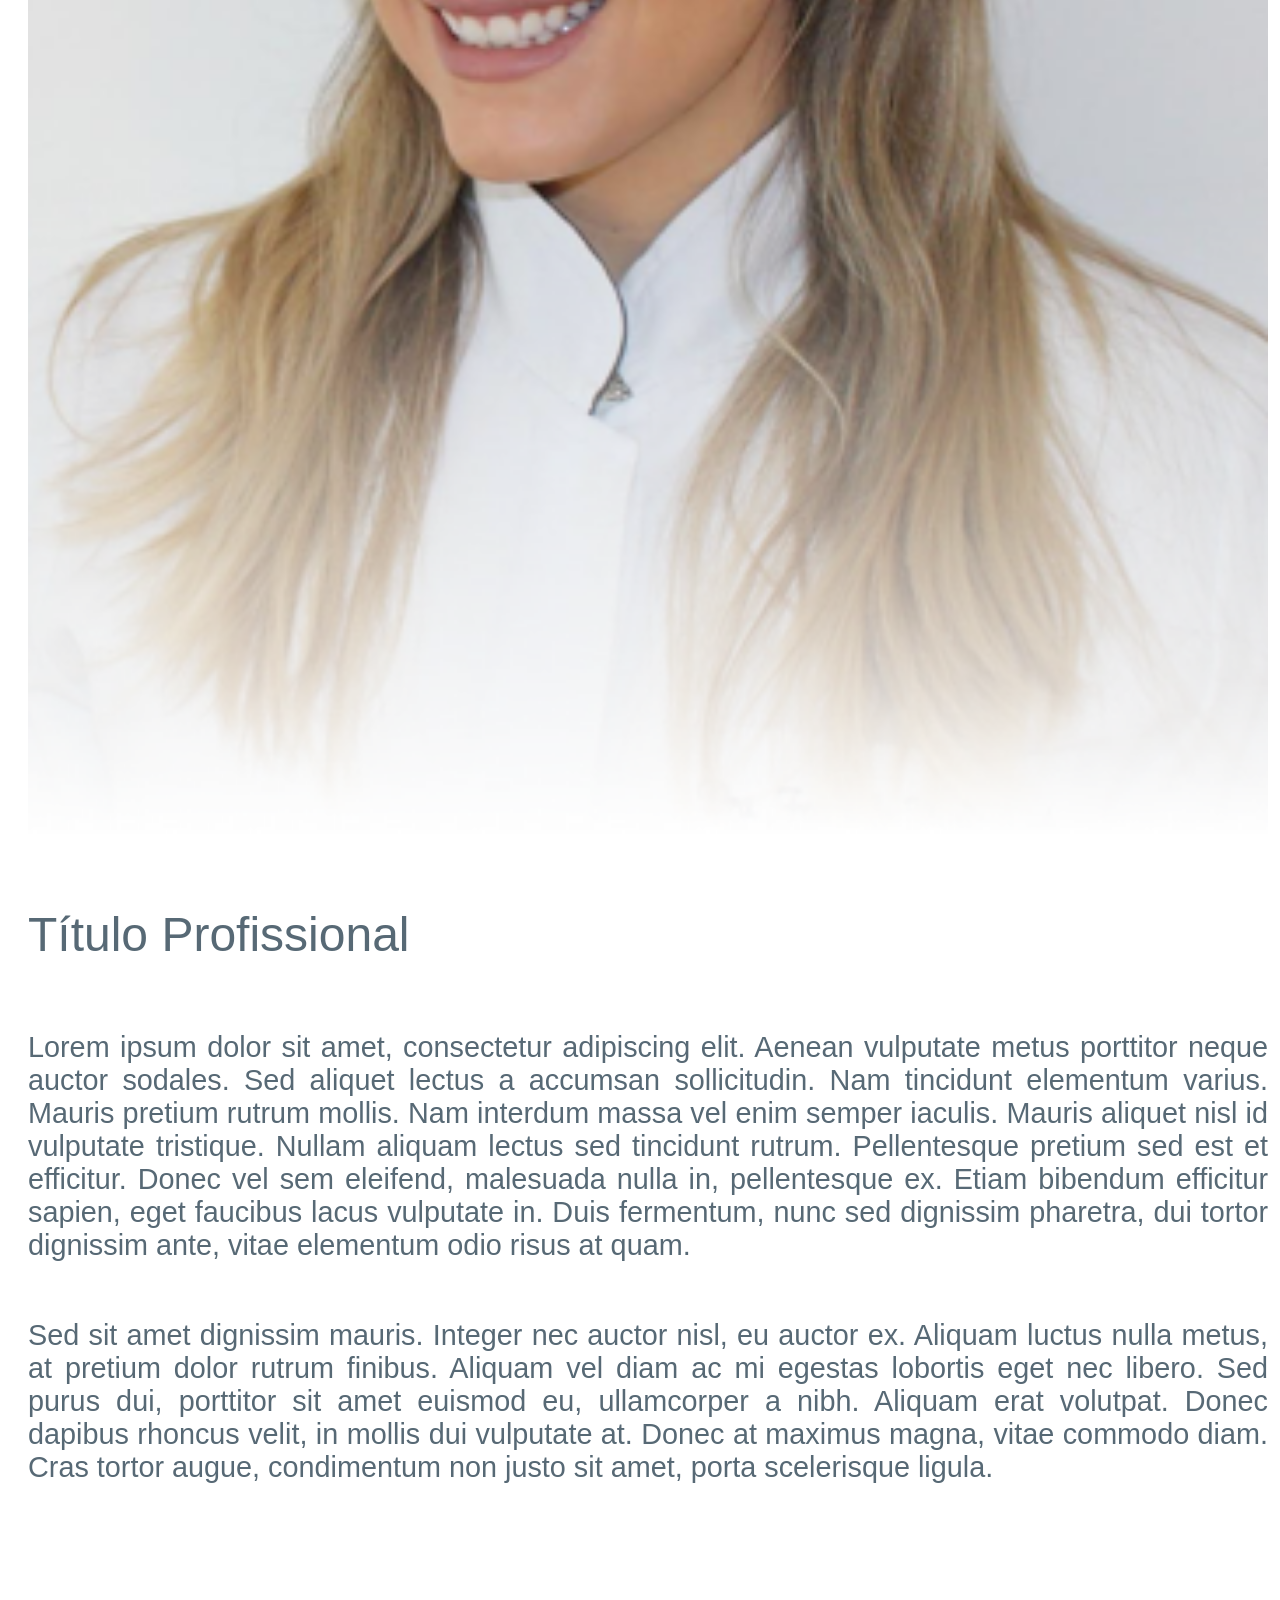
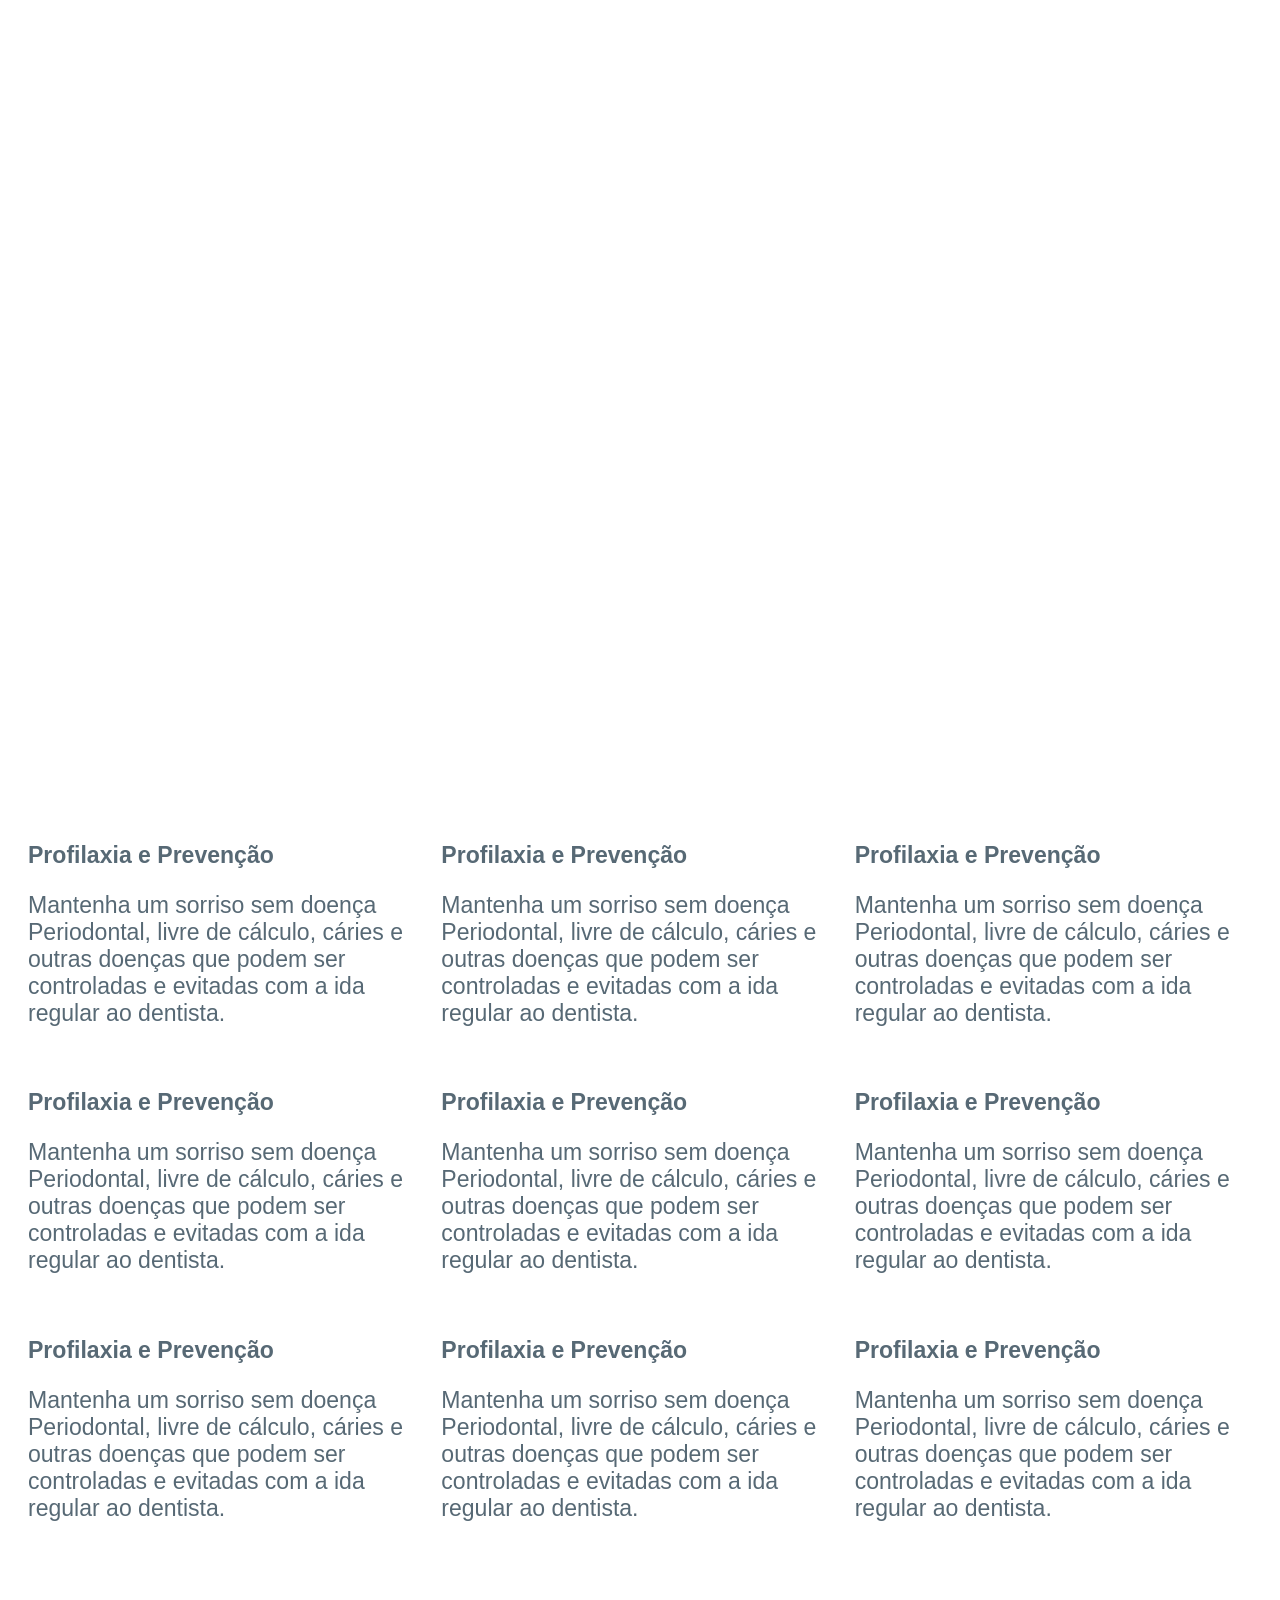
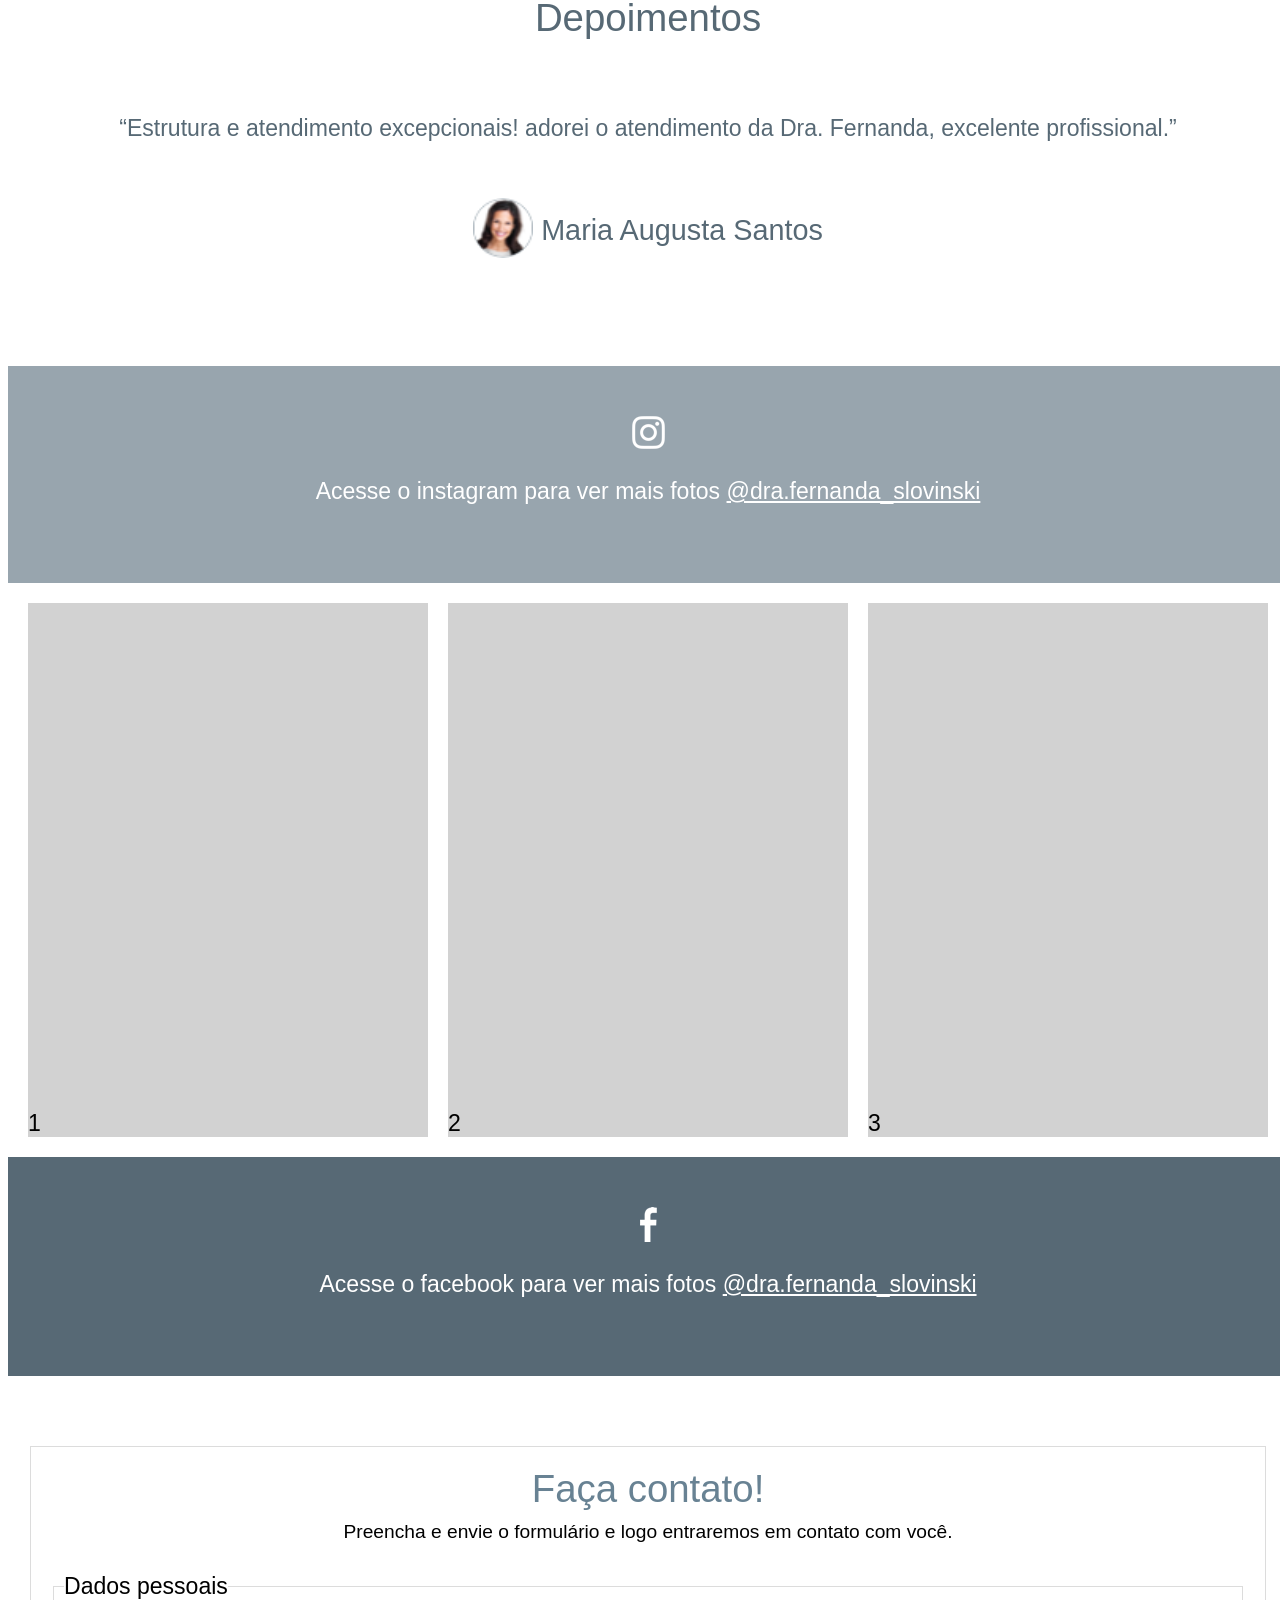
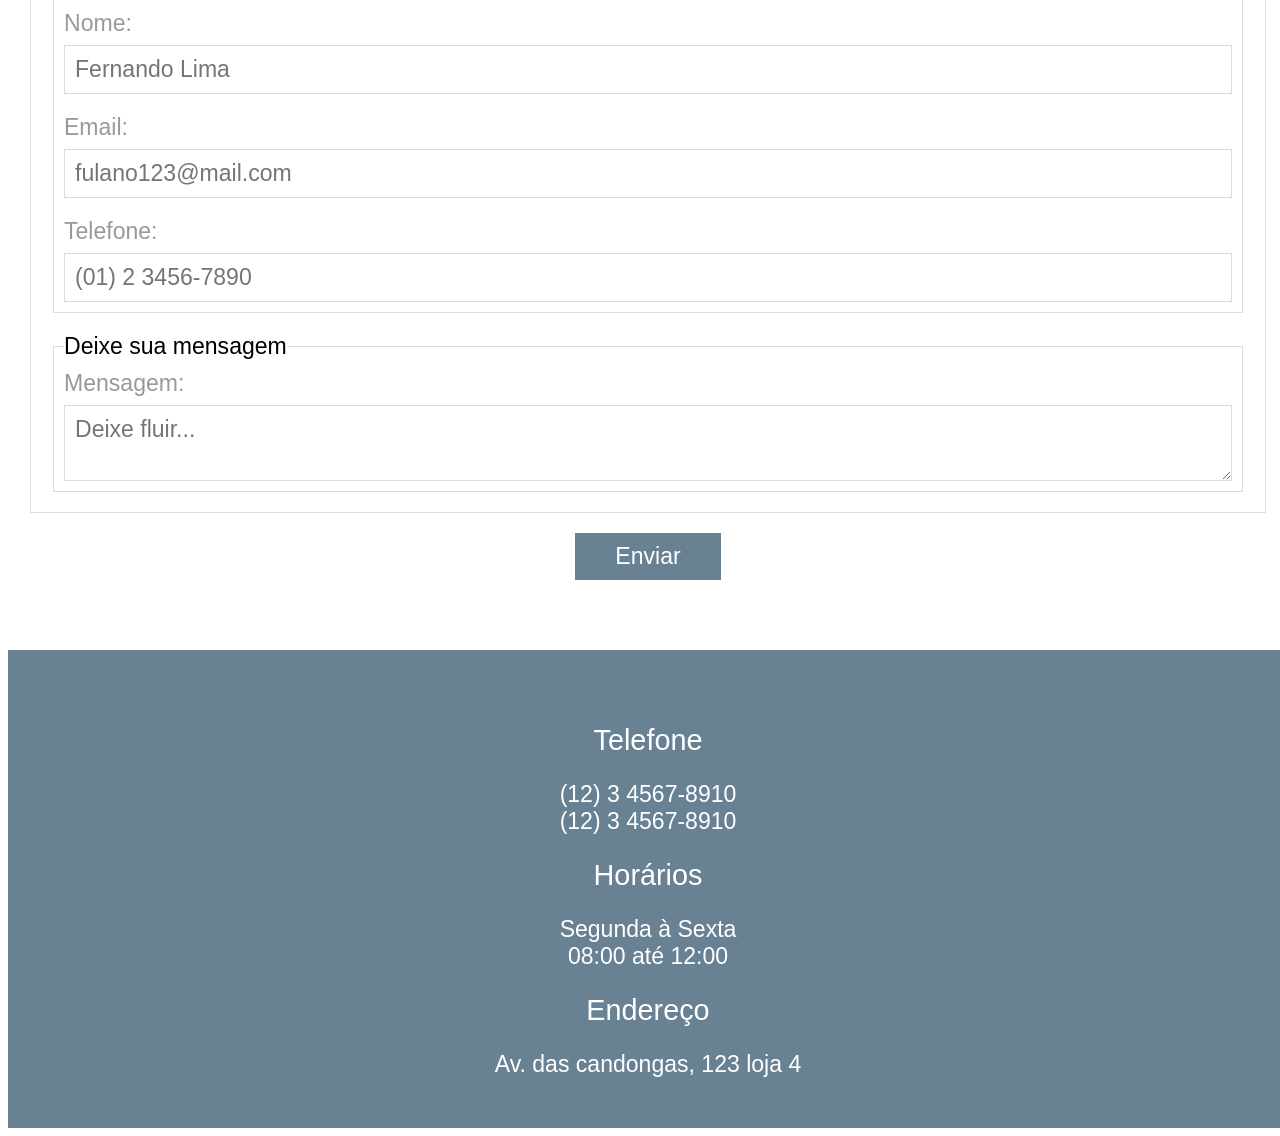
<file: Front end/fernanda-varella-landing-page/index.html>
﻿<!DOCTYPE html>
<html lang="pt-BR">
<head>
	<meta charset="UTF-8">
	<meta name="viewport" content="width=device-width, initial-scale=1.0">
	<meta name="author" content="Fernando Lima">
	<title>Fernanda Varella • Cirurgiã Dentista</title>
	<link rel="stylesheet" href="./css/style.css">
</head>
<body>
	<header>
		<div class="header-center">
			<a href="#"><img src="./imagens/logo.png" alt="Logo da cirurgiã Fernanda Varella"></a>
			<div class="mobile-menu">
				<img src="./imagens/menu-mobile.png" alt="ícone do menu mobile">
			</div>
			<div class="desktop-menu"></div>
		</div>
	</header>
	<main>
		<section class="static-gallery-section">
			<div class="static-gallery-center">
				<div class="image-placeholder"></div>
				<div class="image-placeholder"></div>
				<div class="image-placeholder"></div>
				<div class="image-placeholder"></div>
				<div class="image-placeholder"></div>
				<div class="image-placeholder"></div>
				<div class="image-placeholder"></div>
				<div class="image-placeholder"></div>
				<div class="image-placeholder"></div>
				<div class="image-placeholder"></div>
				<div class="image-placeholder"></div>
				<div class="image-placeholder"></div>
			</div>
		</section>
		<section class="differentials-section">
			<div class="differentials-center">
				<div>
					<h2>LOREM IPSUM</h2>
					<p>Lorem ipsum dolor sit amet consectetur adipisicing elit. Explicabo dolor perferendis nemo suscipit esse incidunt fugit dicta optio nesciunt beatae! Sit excepturi sequi ab doloribus necessitatibus alias omnis facilis soluta.</p>
					<img src="./imagens/icone_dente.png" alt="ícone de dente">
				</div>
				<div class="middle-differential">
					<h2>LOREM IPSUM</h2>
					<p>Lorem ipsum, dolor sit amet consectetur adipisicing elit. Et, ipsa, omnis sunt reiciendis, fuga voluptatum ipsum inventore sequi laboriosam placeat vitae rem dolorum. Ea magni doloribus quia excepturi assumenda commodi!</p>
				</div>
				<div>
					<h2>LOREM IPSUM</h2>
					<p>Lorem ipsum dolor sit amet consectetur adipisicing elit. Explicabo dolor perferendis nemo suscipit esse incidunt fugit dicta optio nesciunt beatae! Sit excepturi sequi ab doloribus necessitatibus alias omnis facilis soluta.</p>
					<img src="./imagens/icone_dente.png" alt="ícone de dente">
				</div>
			</div>
		</section>
		<section class="about-professional-section">
			<div class="about-professional-center">
				<img src="./imagens/img_perfil.png" alt="Foto da profissional Fernanda Varella">
				<h2>Título Profissional</h2>
				<p>Lorem ipsum dolor sit amet, consectetur adipiscing elit. Aenean vulputate metus porttitor neque auctor sodales. Sed aliquet lectus a accumsan sollicitudin. Nam tincidunt elementum varius. Mauris pretium rutrum mollis. Nam interdum massa vel enim semper iaculis. Mauris aliquet nisl id vulputate tristique. Nullam aliquam lectus sed tincidunt rutrum. Pellentesque pretium sed est et efficitur. Donec vel sem eleifend, malesuada nulla in, pellentesque ex. Etiam bibendum efficitur sapien, eget faucibus lacus vulputate in. Duis fermentum, nunc sed dignissim pharetra, dui tortor dignissim ante, vitae elementum odio risus at quam.</p>
				<p>Sed sit amet dignissim mauris. Integer nec auctor nisl, eu auctor ex. Aliquam luctus nulla metus, at pretium dolor rutrum finibus. Aliquam vel diam ac mi egestas lobortis eget nec libero. Sed purus dui, porttitor sit amet euismod eu, ullamcorper a nibh. Aliquam erat volutpat. Donec dapibus rhoncus velit, in mollis dui vulputate at. Donec at maximus magna, vitae commodo diam. Cras tortor augue, condimentum non justo sit amet, porta scelerisque ligula.</p>
			</div>
		</section>
		<section class="yt-videos-section">
			<div class="yt-videos-center">
				<iframe  src="https://www.youtube.com/embed/UhuoLV2u3u8" title="Vlogs e curiosidades sobre minha faculdade de Odontologia Inapós - Gabriela Capone" frameborder="0" allow="accelerometer; autoplay; clipboard-write; encrypted-media; gyroscope; picture-in-picture; web-share" referrerpolicy="strict-origin-when-cross-origin" allowfullscreen></iframe>
				<iframe  src="https://www.youtube.com/embed/UhuoLV2u3u8" title="Vlogs e curiosidades sobre minha faculdade de Odontologia Inapós - Gabriela Capone" frameborder="0" allow="accelerometer; autoplay; clipboard-write; encrypted-media; gyroscope; picture-in-picture; web-share" referrerpolicy="strict-origin-when-cross-origin" allowfullscreen></iframe>
				<iframe  src="https://www.youtube.com/embed/UhuoLV2u3u8" title="Vlogs e curiosidades sobre minha faculdade de Odontologia Inapós - Gabriela Capone" frameborder="0" allow="accelerometer; autoplay; clipboard-write; encrypted-media; gyroscope; picture-in-picture; web-share" referrerpolicy="strict-origin-when-cross-origin" allowfullscreen></iframe>
			</div>
		</section>
		<section class="treatments-section">
			<div class="treatments-center">
				<div class="treatment">
					<h2>Profilaxia e Prevenção</h2>
					<p>Mantenha um sorriso sem doença Periodontal, livre de cálculo, cáries e outras doenças que podem ser controladas e evitadas com a ida regular ao dentista.</p>
				</div>
				<div class="treatment">
					<h2>Profilaxia e Prevenção</h2>
					<p>Mantenha um sorriso sem doença Periodontal, livre de cálculo, cáries e outras doenças que podem ser controladas e evitadas com a ida regular ao dentista.</p>
				</div>
				<div class="treatment">
					<h2>Profilaxia e Prevenção</h2>
					<p>Mantenha um sorriso sem doença Periodontal, livre de cálculo, cáries e outras doenças que podem ser controladas e evitadas com a ida regular ao dentista.</p>
				</div>
				<div class="treatment">
					<h2>Profilaxia e Prevenção</h2>
					<p>Mantenha um sorriso sem doença Periodontal, livre de cálculo, cáries e outras doenças que podem ser controladas e evitadas com a ida regular ao dentista.</p>
				</div>
				<div class="treatment">
					<h2>Profilaxia e Prevenção</h2>
					<p>Mantenha um sorriso sem doença Periodontal, livre de cálculo, cáries e outras doenças que podem ser controladas e evitadas com a ida regular ao dentista.</p>
				</div>
				<div class="treatment">
					<h2>Profilaxia e Prevenção</h2>
					<p>Mantenha um sorriso sem doença Periodontal, livre de cálculo, cáries e outras doenças que podem ser controladas e evitadas com a ida regular ao dentista.</p>
				</div>
				<div class="treatment">
					<h2>Profilaxia e Prevenção</h2>
					<p>Mantenha um sorriso sem doença Periodontal, livre de cálculo, cáries e outras doenças que podem ser controladas e evitadas com a ida regular ao dentista.</p>
				</div>
				<div class="treatment">
					<h2>Profilaxia e Prevenção</h2>
					<p>Mantenha um sorriso sem doença Periodontal, livre de cálculo, cáries e outras doenças que podem ser controladas e evitadas com a ida regular ao dentista.</p>
				</div>
				<div class="treatment">
					<h2>Profilaxia e Prevenção</h2>
					<p>Mantenha um sorriso sem doença Periodontal, livre de cálculo, cáries e outras doenças que podem ser controladas e evitadas com a ida regular ao dentista.</p>
				</div>
			</div>
		</section>
		<section class="brief-section">
			<div class="brief-center">
				<h2>Depoimentos</h2>
				<p>“Estrutura e atendimento excepcionais! adorei o atendimento da Dra. Fernanda, excelente profissional.”</p>
				<div>
					<a href="#"><img src="./imagens/depoimento1.png" alt="imagem de perfil de quem enviou o depoimento"></a>
					<h3>Maria Augusta Santos</h2>
				</div>
			</div>
		</section>
		<section class="cta-section">
			<div class="cta-center">
				<img src="./imagens/inst.png" alt="logo do instagram">
				<p>Acesse o instagram para ver mais fotos <a href="#">@dra.fernanda_slovinski</a></p>
			</div>
		</section>
		<section class="insta-photos-section">
			<div class="insta-photos-center">
				<div class="insta-photo-placeholder"><p>1</p></div>
				<div class="insta-photo-placeholder"><p>2</p></div>
				<div class="insta-photo-placeholder"><p>3</p></div>
			</div>
		</section>
		<section class="cta-section cta-section2">
			<div class="cta-center cta-center2">
				<img src="./imagens/fb.png" alt="logo do facebook">
				<p>Acesse o facebook para ver mais fotos <a href="#">@dra.fernanda_slovinski</a></p>
			</div>
		</section>
		<section class="form-section">
			<div class="form-center">
				<form 
					action="#" 
					method="post"
					novalidate
				>
					<fieldset class="main-fieldset">

						<fieldset class="header-fieldset">
							<legend>Faça contato!</legend>
							<p>Preencha e envie o formulário e logo entraremos em contato com você.</p>
						</fieldset>

						<fieldset class="section-fieldset">

							<legend>Dados pessoais</legend>

							<div class="form-group">
								<label for="name">Nome:</label>
								<input 
									type="text"
									name="name"
									id="name"
									placeholder="Fernando Lima"
								>
							</div>
							<div class="form-group">
								<label for="email">Email:</label>
								<input 
									type="email"
									name="email"
									id="email"
									placeholder="fulano123@mail.com"
								>
							</div>
							<div class="form-group">
								<label for="phone">Telefone:</label>
								<input 
									type="tel"
									name="phone"
									id="phone"
									placeholder="(01) 2 3456-7890"
								>
							</div>
						</fieldset>
						<fieldset class="section-fieldset">
							
							<legend>Deixe sua mensagem</legend>

							<div class="form-group">
								<label for="msg">Mensagem:</label>
								<textarea name="msg" id="msg" placeholder="Deixe fluir..."></textarea>
							</div>

						</fieldset>
					</fieldset>
					<div class="form-actions">
						<button type="submit">Enviar</button>
					</div>
				</form>
			</div>
		</section>
	</main>
	<footer>
		<div class="footer-center">
			<div class="footer-group">
				<h2>Telefone</h2>
				<p>(12) 3 4567-8910</p>
				<p>(12) 3 4567-8910</p>
			</div>
			<div class="footer-group">
				<h2>Horários</h2>
				<p>Segunda à Sexta</p>
				<p>08:00 até 12:00</p>
			</div>
			<div class="footer-group">
				<h2>Endereço</h2>
				<p>Av. das candongas, 123 loja 4</p>
			</div>
		</div>
	</footer>
</body>
</html>
</file>
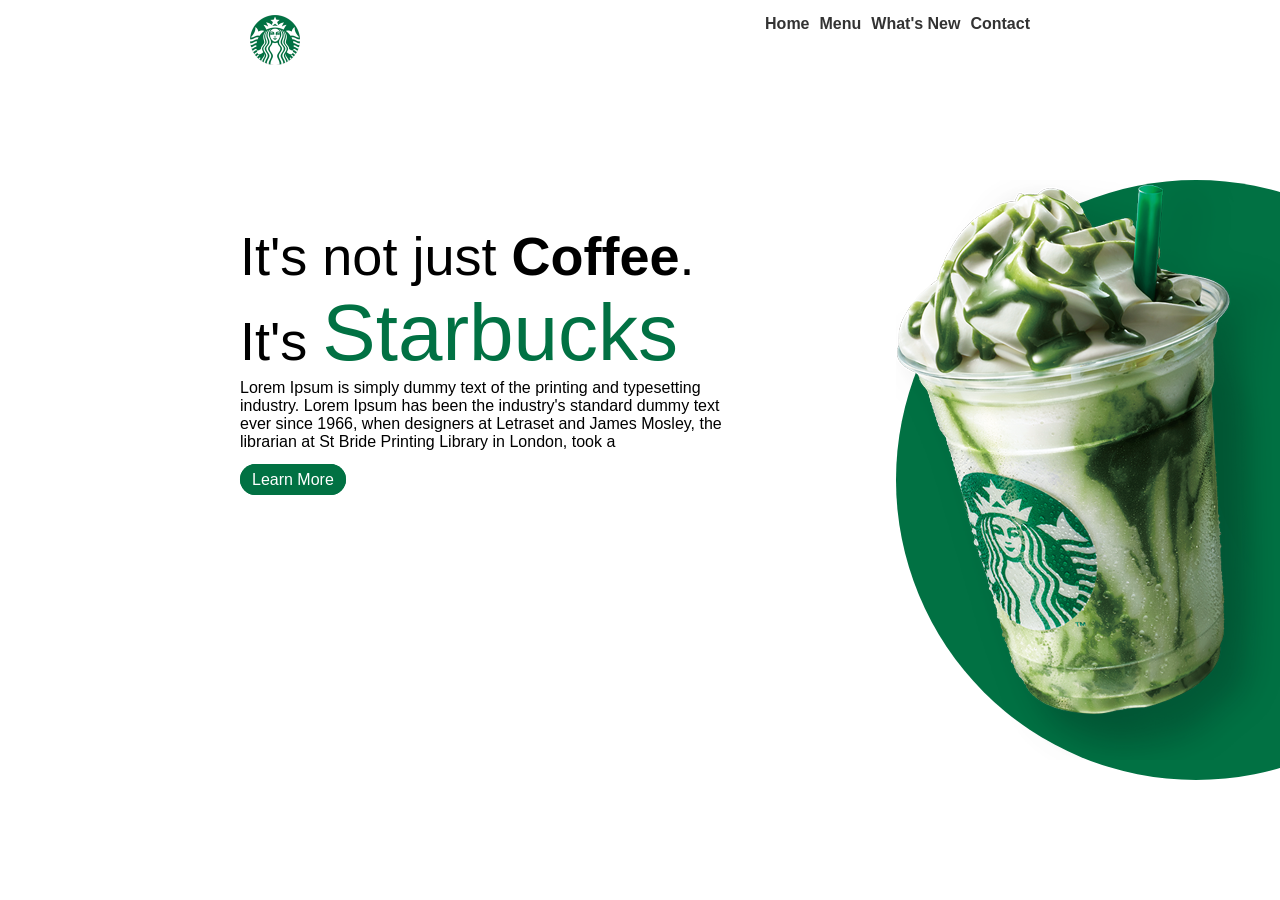
<file: Front end/starbucks-simple-landing-page/index.html>
<!DOCTYPE html>
<html lang="pt-BR">
<head>
    <meta charset="UTF-8">
    <meta name="viewport" content="width=device-width, initial-scale=1.0">
    <title>Starbucks</title>
    <link rel="stylesheet" href="./css/style.css">
</head>
<body>
    <div class="center">
        <header>
            <img style="max-width: 50px;" src="./assets/logo.png" alt="Logo da Starbucks">
            <div class="navigation-links">
                <a href="#">Home</a>
                <a href="#">Menu</a>
                <a href="#">What's New</a>
                <a href="#">Contact</a>
            </div>
        </header>
        <div class="texts">
            <h1>
                It's not just <Strong>Coffee</Strong>. <br>
                It's <span class="starbucks">Starbucks</span>
            </h1>
            <p style="width: 500px;">
                Lorem Ipsum is simply dummy text of the printing and typesetting industry. Lorem Ipsum has been the industry's standard dummy text ever since 1966, when designers at Letraset and James Mosley, the librarian at St Bride Printing Library in London, took a
            </p>
        </div>
        <div class="actions">
            <a href="#">Learn More</a>
        </div>
    </div>
    <div class="background">
        <img src="./assets/img1.png" alt="Café do starbucks">
        <div class="social-media">
            <a href="#"><img src="./assets/facebook.png" alt="Logo do facebook"></a>
            <a href="#"><img src="./assets/instagram.png" alt="Logo do instagram"></a>
            <a href="#"><img src="./assets/twitter.png" alt="Logo do twitter"></a>
        </div>
    </div>
</body>
</html>
</file>
<file: Front end/cena-landing-page/css/style.css>
:root{
    font-family: 'Open Sans', sans-serif;
    --bg-color: rgb(220, 220, 220);
    --form-header-font-color: black;
    --form-labels-color: rgb(128, 128, 128);
    --form-buttons-color: #033C50;
    --txt-hover-bg-color: white;
    --cta-section-bg-color: #29526d;
    --backdrop-section-bg-color: #4683AB;
    --max-width: 1100px;
}
*{
    padding: 0;
    margin: 0;
    box-sizing: border-box;
}
html,
body{
    width: 100%;
    font-size: 1rem;
}
header{
    padding: 20px;
    width: 100%;
    background-color: var(--bg-color);
}
.header-center{
    display: flex;
    flex-direction: column;
    align-items: center;
    gap: 20px;
}
.form-section{
    background-image: url(../imagens/bg-form.jpg);
    background-size: cover;
    padding: 60px 0 100px 0;
}
form{
    color: var(--form-labels-color);
    font-size: 1.4rem;
    font-weight: lighter;
    width: 400px;
    background-color: white;
    margin: 0 auto;
}
.form-section form header h1{
    font-size: 1.4rem;
    font-weight: 400;
    color: var(--form-header-font-color);

}
.form-group{
    padding: 20px;
    display: flex;
    flex-direction: column;
}
.form-group input[type= "text"],
.form-group input[type= "email"],
.form-group input[type= "tel"]{
    padding: 30px 20px;
    height: 40px;
    border: 1px, solid, var(--bg-color);
    border-radius: 4px;
    font-size: 1.2rem;
}
.form-section form fieldset{
    border: 0;
}
.form-section form footer{
    margin-top: 20px;
    padding: 20px;
    display: flex;
    flex-direction: column;
    gap: 20px
}
.form-section form footer button{
    padding: 10px;
    font-size: 1.5rem;
    background-color: var(--form-buttons-color);
    color: var(--txt-hover-bg-color);
}
.form-section form footer button:hover{
    transition: 0.7s;
    background-color: var(--txt-hover-bg-color);
    color: var(--form-buttons-color);
    cursor: pointer;
}
.cta-section{
    background-color: var(--cta-section-bg-color);
    color: var(--txt-hover-bg-color);
    padding: 40px 20px 20px 20px;
    text-align: center;
    position: relative;
}
.cta-section-center{
    display: flex;
    flex-direction: column;
    gap: 16px;
}
.cta-section img{
    position: absolute;
    top: 0;
    left: 50%;
    transform: translate(-50%, -50%);
}
.cta-section h2{
    font-weight: 400;
}
.backdrop-section{
    background-color: var(--backdrop-section-bg-color);
    color: var(--txt-hover-bg-color);
    font-weight: 400;
    text-align: justify;
}
.backdrop-section-center{
    display: flex;
    flex-direction: column;
}
.backdrop-group{
    display: flex;
    flex-direction: column;
}
.backdrop-group p{
    padding: 60px;
}
footer{
    display: flex;
    justify-content: center;
    background-color: var(--bg-color);
    padding: 20px;
}
footer img{
    max-width: 150px;
}

@media screen and (min-width: 768px) {
    .header-center{
        flex-direction: row;
        justify-content: space-between;
        max-width: var(--max-width);
        margin: 0 auto;
    }
    .cta-section-center{
        max-width: var(--max-width);
        margin: 0 auto;
    }
    .backdrop-section-center{
        max-width: var(--max-width);
        margin: 0 auto;
    }
}
@media screen and (min-width: 1024px) {
    .cta-section{
        padding: 40px 0 20px 0;
        text-align: justify;
    }
    .cta-section-center h2{
        text-align: center;
    }
    .backdrop-group{
        flex-direction: row;
    }
    .backdrop-group img {
        width: 60%;
        aspect-ratio: 16/9;
    }
    .backdrop-group:nth-child(even){
        flex-direction: row-reverse;
    }
}
</file>
<file: Front end/danki-code-simple-landing-page/css/style.css>
:root{
    --bg-color: #2a1e47;
    --txt-color: #6f5aa1;
    --gray-text-color: rgb(150, 149, 149);
    --bg-image-path: url(../images/bg-source-code.jpg);
}

*, *::after, *::before{
    padding: 0;
    margin: 0;
    box-sizing: border-box;
}
html, body{
    width: 100%;
    font-family: 'Segoe UI', Tahoma, Geneva, Verdana, sans-serif;
}
header{
    width: 100%;
    background-color: var(--bg-color);
    text-align: center;
}
header a{
    color: white;
    text-decoration: none;
    font-size: 28px;
}
.purple-text{
    color: var(--txt-color);
}
.logo-point{
    font-size: 40px;
}
main{
    width: 100%;
}
.background{
    padding: 20px;
    background-image: var(--bg-image-path);
    background-repeat: no-repeat;
    background-size: cover;
}
.background-content{
    display: flex;
    flex-direction: column;
    gap: 24px
}
.texts{
    padding: 20px;
    text-align: justify;
    background-color: rgba(54, 0, 255, 0.3);
    color: white;
}
.texts ul{
    list-style: none;
    display: flex;
    flex-direction: column;
    gap: 8px;
}
form{
    padding: 20px;
    background: var(--bg-color);
    color: white;
    text-align: center;
    display: flex;
    flex-direction: column;
    gap: 16px;
}
.form-group{
    display: flex;
    flex-direction: column;
    gap: 4px;
}
.form-group input{
    height: 30px;
}
.form-group span{
    color: red;
}
.form-footer span{
    color: red;
}
.form-actions button{
    transition: 0.7s;
    padding: 10px 20px;
    border-radius: 8px;
    color: white;
    background: var(--bg-color);
    border: 2px solid white;
    cursor: pointer;
}
.form-actions button:hover{
    background: white;
    color: var(--txt-color);
}
.cta{
    width: 100%;
    padding: 20px;
    background: var(--gray-text-color);
    text-align: justify;
    position: relative;
}
.down-arrow{
    color: white;
    background: var(--bg-color);
    aspect-ratio: 1 / 1;
    width: 50px;
    position: absolute;
    bottom: 0;
    left: 50%;
    transform: translate(-50%, 50%);
    border-radius: 9999px;
    display: flex;
    justify-content: center;
    align-items: center;
}
.justification{
    width: 100%;
    padding: 20px;
    text-align: justify;
}
.justification-header{
    margin-top: 20px;
    text-align: center;
}
.justification-content{
    margin-top: 20px;
    display: flex;
    flex-direction: column;
    gap: 32px;
}
.justification-group{
    padding: 4px;
    display: flex;
    flex-direction: column;
    align-items: center;
    gap: 8px;
    border-radius: 8px;
}
.justification-group img{
    width: 50%;
}
footer{
    text-align: center;
}

@media screen and (min-width: 768px) {
    header{
        text-align: left;
        padding: 0 20px;
    }
    .background{
        flex-direction: row;
    }
    .cta{
        padding: 40px 20px;
    }
    .justification-content{
        flex-direction: row;
    }
    footer{
        padding-top: 20px;
        margin-top: 20px;
        border-top: 2px solid black;
    }
}

@media screen and (min-width: 1280px) {
    .logo{
        max-width: 1100px;
        margin: 0 auto;
    }
    .background-content{
        flex-direction: row;
        max-width: 1100px;
        margin: 0 auto;
        justify-content: space-between;
    }
    .cta p,
    .cta h2{
        max-width: 1100px;
        margin: 0 auto;
    }

    .justification-header,
    .justification-content{
        max-width: 1100px;
        margin: 20px auto;
    }
}
</file>
<file: Front end/facebook-login-legacy/css/style.css>
:root{
  --header-bg-color: #035aa1;
  --header-txt-color: white;
  --form-required-color: Red;
  --form-bg-button-color: #2372ba;
}
*{
  padding: 0;
  margin: 0;
  box-sizing: border-box;
  font-family: 'Segoe UI', Tahoma, Geneva, Verdana, sans-serif;
  font-size: 1rem;
}
body,
html{
  width: 100%;
}
header{
  padding: 20px;
  background-color: var(--header-bg-color);
  color: var(--header-txt-color);
  width: 100;
}
.center{
  display: flex;
  flex-direction: column;
  gap: 16px;
}
.center a{
  color: var(--header-txt-color);
  text-decoration: none;
  text-align: center;
  font-size: 2rem;
}
form{
  display: flex;
  flex-direction: column;
  align-items: center;
  gap: 8px;
}
.grid{
  display: grid;
  grid-template-columns: 1fr 1fr;
  gap: 0.5rem;
}
.form-group{
  width: 100%;
  display: flex;
  flex-direction: column;
  gap: 4px;
}
.pass{
  position: relative;
}
.pass a{
  font-size: 1rem;
  text-align: left;
  text-decoration: underline;
}
.form-group input{
  min-width: 0;
  width: 100%;
  height: 40px;
  padding: 0 4px;
}
.form-group-actions button{
  color: white;
  font-weight: 600;
  padding: 0.3rem 1rem;
  border: 2px solid black;
  border-radius: 4px;
  background-color: var(--form-bg-button-color);
  margin-top: 20px;
}
.form-group-actions button:hover{
  background-color: #0f4d85;
  cursor: pointer;
}
.required{
  color: var(--form-required-color);
}
section{
  padding: 20px;
}
.hero{
  color: var(--header-bg-color);
  display: flex;
  flex-direction: column;
  gap: 1rem;
}
.hero h1{
  font-size: 1.5rem;
}
.hero img{
  width: 100%;
}
.sign-up{
  display: flex;
  flex-direction: column;
  gap: 1rem;
}
.sign-up h2{
  font-size: 2rem;
  /*color: var(--header-bg-color);*/
}
.sign-up p{
  font-weight: 600px;
}
.name{
  display: grid;
  grid-template-columns: 1fr 1fr;
  gap: 8px;
  min-width: 0;
}
.name input{
  min-width: 0;
  max-width: 100%;
}
.birthday-fieldset{
  width: 100%;
  border: 0;
}
.birthday-fieldset a{
  color: var(--header-bg-color);
  font-size: 1rem;
  text-align: left;
}
.birthday-fieldset legend{
  font-size: 1.5rem;
  margin-bottom: 0.5rem;
}
.birthday-fields{
  display: grid;
  grid-template-columns: 1fr 1fr 1fr;
  gap: 0.5rem;
}
.radio{
  flex-direction: row;
}
.radio-group{
  display: flex;
  flex-direction: row;
  align-items: center;
  gap: 0.5rem;
}
.confirmation{
  margin-top: 1rem;
  color: gray;
}
.actions{
  margin-top: 1rem;
  align-items: center;
}
.actions button{
  background-color: greenyellow;
  width: 70%;
  height: 3rem;
  border-radius: 4px;
}

@media screen and (min-width: 768px) {
  .center{
    max-width: 1000px;
    margin: 0 auto;
    flex-direction: row;
    justify-content: space-between;
  }
  form[name="login-form"]{
    flex-direction: row;
  }
  .form-group-actions button{
    margin: 0;
  }
}

@media screen and (min-width: 1080px) {
  main{
    display: flex;
    flex-direction: row;
  }
  section{
    padding: 20px 0;
  }
  main form{
    max-width: 500px;
  }
}
</file>
<file: Front end/fernanda-varella-landing-page/css/style.css>
:root{
    --main-color: #576975;
    --secondary-color: #688293;
    --foter-bg-color: #98a5ae;
    --placeholders-color: rgb(210,210,210);
}
*{
    padding: 0;
    border: 0;
    box-sizing: border-box;
    font-family: 'Segoe UI', Tahoma, Geneva, Verdana, sans-serif;
    font-size: 1.2rem;
}
html, body{
    width: 100%;
}
header{
    width: 100%;
    padding: 20px;
}
.header-center{
    display: flex;
    justify-content: space-between;
}
.header-center > a > img{
    width: 300px;
}
.desktop-menu{
    display: none;
}
.mobile-menu ul{
    display: none;
}
.static-gallery-section{
    min-width: 0;
    max-width: 100%;
    padding: 20px;
}
.static-gallery-center{
    display: grid;
    grid-template-columns: 1fr 1fr 1fr 1fr 1fr 1fr;
    row-gap: 20px;
}
.image-placeholder{
    width: 70px;
    aspect-ratio: 3 / 4;
    background-color: gainsboro;
}
.differentials-section{
    width: 100%;
    padding: 20px;
    transform: translateY(-17%) scale(0.8);
    margin-bottom: -200px;
}
.differentials-center{
    display: flex;
    flex-direction: column;
}
.differentials-center div{
    display: flex;
    flex-direction: column;
    align-items: center;
    justify-content: center;
    gap: 8px;
    background-color: var(--main-color);
    color: white;
    text-align: center;
    aspect-ratio: 16 / 10;
    padding: 50px;
}
.differentials-center div h2{
    margin: 0;
}
.differentials-center div p{
    text-align: justify;
}
.differentials-center div img{
    width: 30px;
}
.differentials-center .middle-differential{
    background-color: var(--secondary-color);
    transform: scale(1.05);
    box-shadow: 0 0 1rem rgba(0, 0, 0, 0.419);
}
.about-professional-section{
    width: 100%;
    padding: 20px;
}
.about-professional-center{
    display: flex;
    flex-direction: column;
    color: var(--main-color);
    text-align: justify;
}
.about-professional-center h2{
    font-size: 2.5rem;
    font-weight: 500;
}
.about-professional-center p{
    font-weight: 400;
    font-size: 1.5rem;
}
.yt-videos-section{
    width: 100%;
    padding: 20px;
}
.yt-videos-center{
    display: flex;
    flex-direction: column;
    gap: 40px;
}
.yt-videos-center iframe{
    height: 250px;
}
.treatments-section{
    width: 100%;
    padding: 20px;
}
.treatments-center{
    display: grid;
    grid-template-columns: 1fr 1fr 1fr;
    row-gap: 20px;
    text-align: left;
    color: var(--main-color);
}
.brief-section{
    width: 100%;
}
.brief-center{
    display: flex;
    flex-direction: column;
    align-items: center;
    color: var(--main-color);
}
.brief-center h2{
    font-weight: 500;
    font-size: 2rem;
}
.brief-center p {
    padding: 20px;
    text-align: center;
}
.brief-center h3{
    font-weight: 300;
    font-size: 1.5rem;
}
.brief-center div{
    display: flex;
    align-items: center;
    justify-content: center;
    gap: 8px;
}
.brief-center div img{
    width: 60px;
    height: 60px;
}
.cta-section{
    width: 100%;
    padding: 50px;
    margin-top: 90px;
    background-color: var(--foter-bg-color);
}
.cta-center{
    display: flex;
    flex-direction: column;
    align-items: center;
    justify-content: center;
    color: white;
    text-align: center;
}
.cta-section p{
    line-height: 2rem;
}
.cta-center a{
    color: white;
}
.insta-photos-section{
    width: 100%;
    padding: 20px;
}
.insta-photos-center{
    display: flex;
    justify-content: space-between;
    gap: 20px;
}
.insta-photo-placeholder{
    width: 100%;
    aspect-ratio: 3 / 4;
    background-color: var(--placeholders-color);
    position: relative;
}
.insta-photo-placeholder p {
    position: absolute;
    bottom: 0;
    margin: 0;
}
.cta-section2{
    background-color: var(--main-color);
    margin: 0;
}
.form-section{
    width: 100%;
    padding:70px 20px;
}
.main-fieldset{
    display: flex;
    flex-direction: column;
    border: 1px solid gainsboro;
    padding: 20px;
}
.header-fieldset > legend{
    text-align: center;
    font-size: 2rem;
    color: var(--secondary-color);
    font-weight: 500;
}
.header-fieldset > p {
    margin: 10px auto;
    text-align: center;
    font-size: 1rem;
}
.section-fieldset{
    display: flex;
    flex-direction: column;
    border: 1px solid gainsboro;
    padding: 10px;
    gap: 20px;
    margin-top: 20px;
}
.form-group{
    display: flex;
    flex-direction: column;
    gap: 8px;
}
.form-group label{
    color: rgba(0, 0, 0, 0.4);
}
.form-group input,
.form-group textarea{
    border: 1px solid gainsboro;
    padding: 10px
}
.form-group textarea{
    resize: vertical;
    max-height: 200px;
}
.form-actions{
    display: flex;
    align-items: center;
    justify-content: center;
    margin-top: 20px;
}
.form-actions button{
    background-color: var(--secondary-color);
    color: white;
    padding: 10px 40px;
}
footer{
    background-color: var(--secondary-color);
    padding: 50px;
    color: white;
    text-align: center;
}
.footer-group h2{
    font-size: 1.5rem;
    font-weight: 400;
}
.footer-group p{
    margin: 0;
}
</file>
<file: Front end/starbucks-simple-landing-page/css/style.css>
*{
    margin: 0;
    padding: 0;
    box-sizing: border-box;
    --text-color: #333;
    --bg-color: #017143;
    font-family: 'Segoe UI', Tahoma, Geneva, Verdana, sans-serif;
    text-decoration: none;
}
html, body{
    width: 100%;
    height: 100%;
    overflow: hidden;
}
.center{
    display: flex;
    flex-direction: column;
    max-width: 800px;
    margin: 0 auto;
}
header{
    display: flex;
    justify-content: space-between;
    width: 100%;
    margin-top: 5px;
    padding: 10px;
    margin-bottom: 150px;
}
.navigation-links{
    display: flex;
    gap: 10px;
}
.navigation-links a{
    color: var(--text-color);
    font-weight: 600;
}
.background{
    width: 600px;
    border-radius: 600px;
    aspect-ratio: 1 / 1;
    background-color: var(--bg-color);
    position: absolute;
    left: 70%;
    top: 20%;
}
.texts h1{
    font-weight: 500;
    font-size: 54px;
}
.starbucks{
    color: var(--bg-color);
    font-size: 80px;
}
.social-media{
    display: flex;
    flex-direction: column;
    gap: 10px;
    position: absolute;
    top: 40%;
    left: 66%;
}
.texts{
    margin-bottom: 20px;
}
.actions a{
    transition: 1s;
    background-color: var(--bg-color);
    border-radius: 16px;
    color: white;
    padding: 5px 10px;
    font-size: 16px;
    border: 2px solid var(--bg-color);
}
.actions a:hover{
    transition: 1s;
    color: var(--bg-color);
    background-color: white;
    border: 2px solid var(--bg-color);
}
</file>
<file: css/style.css>
/* usar esse arquivo para sobreescrever classes do materialize */

:root{
    --purple-darken-4: #4a148c
}

.card-title{
    background-color: var(--purple-darken-4);
    color: white;
}
</file>
